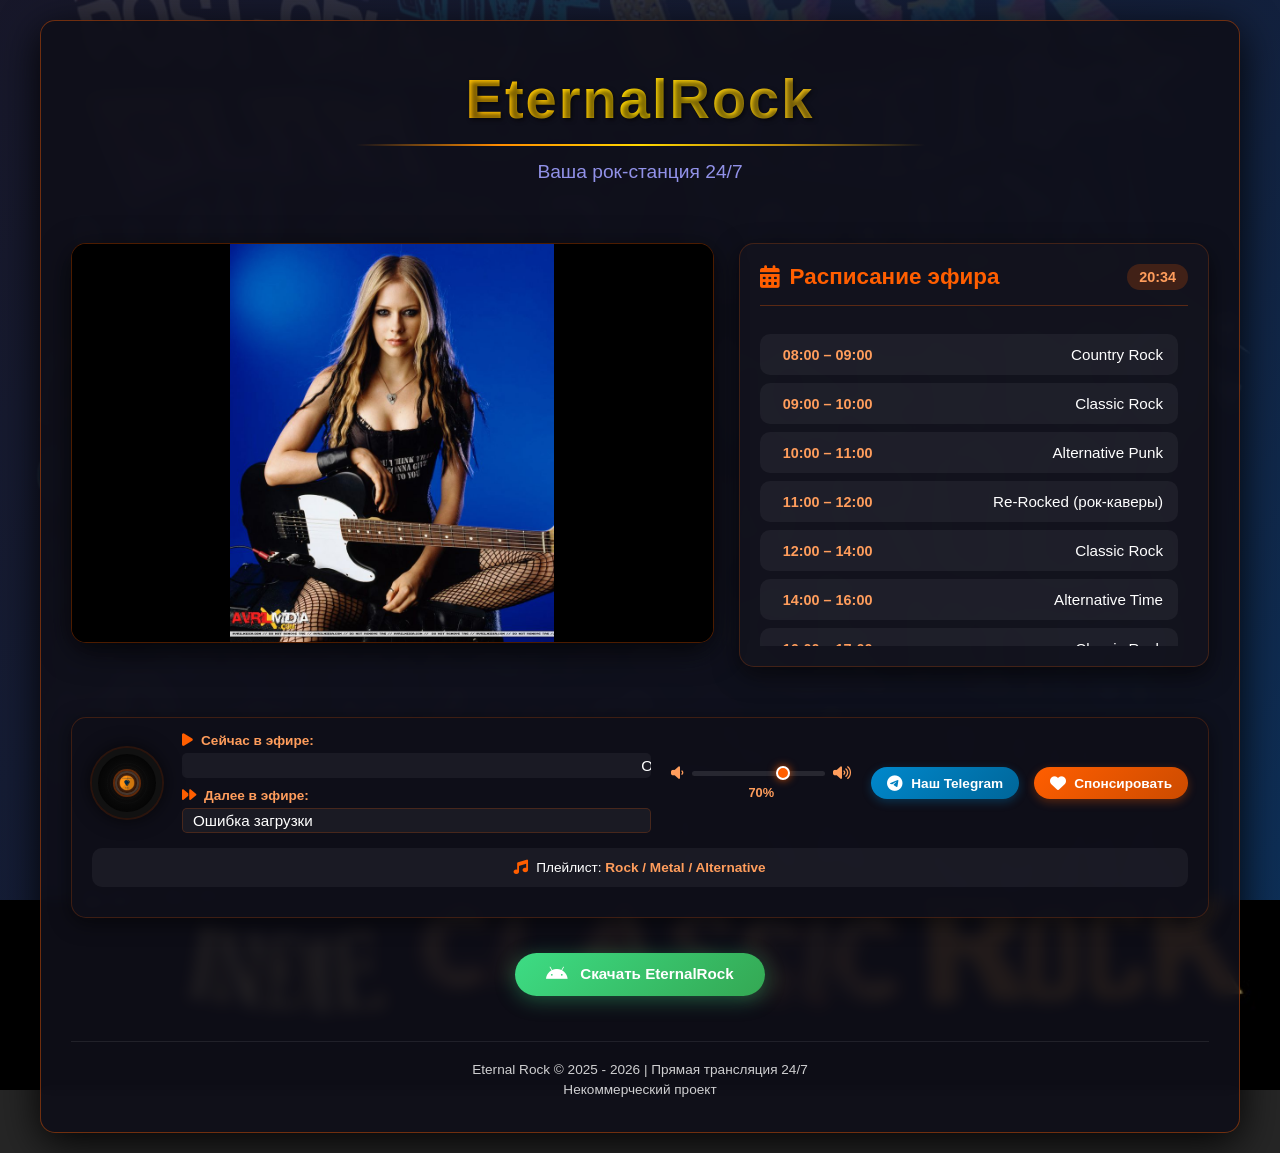
<file: Web/old-relises/eternalrock-main-stable/index.html>
<!DOCTYPE html>
<html lang="ru">

<head>
    <meta charset="UTF-8">
    <meta name="viewport" content="width=device-width, initial-scale=1.0">
    <title>EternalRock</title>
    <link rel="stylesheet" href="css/styles.css">
    <link rel="stylesheet" href="https://cdnjs.cloudflare.com/ajax/libs/font-awesome/6.4.0/css/all.min.css">
</head>

<body>

    <div class="fullscreen-overlay" id="fullscreenOverlay"></div>

    <div class="container">
        <div class="header">
            <h1>EternalRock</h1>
            <p>Ваша рок-станция 24/7</p>
        </div>

        <!-- Блок 1: Главный контент - слайдер и расписание -->
        <div class="main-content">
            <!-- Слайдер -->
            <div class="slide-show-container">
                <div class="slide-show" id="slideShow">
                    <!-- Слайды -->
                    <div class="slide active">
                        <img src="img/slides/slide1.jpg" alt="Rock Concert">
                    </div>
                    <div class="slide">
                        <img src="img/slides/slide2.jpg" alt="Guitar Player">
                    </div>
                    <div class="slide">
                        <img src="img/slides/slide3.jpg" alt="Band Performance">
                    </div>
                    <div class="slide">
                        <img src="img/slides/slide4.jpg" alt="Stage Show">
                    </div>
                    <div class="slide">
                        <img src="img/slides/slide5.jpg" alt="Audience">
                    </div>
                    
                    <!-- Кнопка полноэкранного режима -->
                    <button class="fullscreen-toggle" id="fullscreenToggle" aria-label="Полноэкранный режим">
                        <i class="fas fa-expand"></i>
                    </button>
                    
                    <!-- Кнопка выхода из полноэкранного режима -->
                    <button class="fullscreen-exit" id="fullscreenExit" aria-label="Выйти из полноэкранного режима">
                        <i class="fas fa-compress"></i>
                    </button>
                    
                    <!-- Навигационные кнопки -->
                    <button class="slide-nav prev">
                        <i class="fas fa-chevron-left"></i>
                    </button>
                    <button class="slide-nav next">
                        <i class="fas fa-chevron-right"></i>
                    </button>
                    
                    <!-- Индикаторы слайдов -->
                    <div class="slide-indicators">
                        <span class="indicator active"></span>
                        <span class="indicator"></span>
                        <span class="indicator"></span>
                        <span class="indicator"></span>
                        <span class="indicator"></span>
                    </div>
                </div>
            </div>

            <!-- Расписание -->
            <div class="schedule-sidebar">
                <div class="schedule-header">
                    <h2><i class="fas fa-calendar-alt"></i> Расписание эфира</h2>
                    <div class="current-time" id="currentTime"></div>
                </div>
                <div class="schedule-list-container">
                    <ul class="schedule-list">
                        <li class="schedule-item">
                            <span class="time">08:00 – 09:00</span>
                            <span class="program">Country Rock</span>
                        </li>
                        <li class="schedule-item">
                            <span class="time">09:00 – 10:00</span>
                            <span class="program">Classic Rock</span>
                        </li>
                        <li class="schedule-item">
                            <span class="time">10:00 – 11:00</span>
                            <span class="program">Alternative Punk</span>
                        </li>
                        <li class="schedule-item">
                            <span class="time">11:00 – 12:00</span>
                            <span class="program">Re-Rocked (рок-каверы)</span>
                        </li>
                        <li class="schedule-item">
                            <span class="time">12:00 – 14:00</span>
                            <span class="program">Classic Rock</span>
                        </li>
                        <li class="schedule-item">
                            <span class="time">14:00 – 16:00</span>
                            <span class="program">Alternative Time</span>
                        </li>
                        <li class="schedule-item">
                            <span class="time">16:00 – 17:00</span>
                            <span class="program">Classic Rock</span>
                        </li>
                        <li class="schedule-item">
                            <span class="time">17:00 – 18:00</span>
                            <span class="program">Re-Rocked (рок-каверы)</span>
                        </li>
                        <li class="schedule-item">
                            <span class="time">18:00 – 19:00</span>
                            <span class="program">Legends of Rock'n'Roll</span>
                        </li>
                        <li class="schedule-item">
                            <span class="time">19:00 – 20:00</span>
                            <span class="program">Country Rock</span>
                        </li>
                        <li class="schedule-item">
                            <span class="time">20:00 – 22:00</span>
                            <span class="program">Classic Rock</span>
                        </li>
                        <li class="schedule-item">
                            <span class="time">22:00 – 23:00</span>
                            <span class="program">Rap-Metal - Alex Vetroff</span>
                        </li>
                        <li class="schedule-item">
                            <span class="time">23:00 – 00:00</span>
                            <span class="program">Pop-Rock</span>
                        </li>
                        <li class="schedule-item">
                            <span class="time">00:00 – 08:00</span>
                            <span class="program">Rock Ballads</span>
                        </li>
                    </ul>
                </div>
            </div>
        </div>

        <!-- Скрытый плеер -->
        <div id="my_player" class="my_player" data-player="energy" data-skin="blue" data-width=200 data-autoplay=0
            data-volume=70 data-streamurl="https://myradio24.org/25968" 
            style="position: fixed !important; top: -100px !important; left: -100px !important; width: 1px !important; height: 1px !important; overflow: hidden !important; opacity: 0.01 !important; pointer-events: none !important; z-index: -9999 !important;">
        </div>

        <!-- Блок 2: Нижний блок плеера -->
        <div class="player-bottom-panel">
            <div class="player-controls-wrapper">
                <!-- Кнопка пластинки -->
                <div class="record-container-small">
                    <div class="record-small" id="recordButton">
                        <div class="record-center-small">
                            <img src="img/skull-icon.png" alt="Skull Icon" class="skull-icon-small" id="skullIcon">
                        </div>
                        <div class="record-grooves-small">
                            <div class="groove-small-1"></div>
                            <div class="groove-small-2"></div>
                            <div class="groove-small-3"></div>
                        </div>
                    </div>
                </div>

                <!-- Статусы плеера -->
                <div class="player-status">
                    <div class="status-item now-playing">
                        <div class="status-header">
                            <i class="fas fa-play"></i>
                            <span class="status-label">Сейчас в эфире:</span>
                        </div>
                        <div class="marquee-container" id="marqueeContainer">
                            <div class="marquee-track" id="marqueeTrack">
                                <span id="currentTrackText">Black Sabbath - Iron Man</span>
                            </div>
                        </div>
                    </div>
                    
                    <div class="status-item next-playing">
                        <div class="status-header">
                            <i class="fas fa-forward"></i>
                            <span class="status-label">Далее в эфире:</span>
                        </div>
                        <div class="next-track-static" id="nextTrackText">
                            Led Zeppelin - Stairway to Heaven
                        </div>
                    </div>
                </div>

                <!-- Контроль громкости -->
                <div class="volume-control-panel">
                    <div class="volume-control-wrapper">
                        <i class="fas fa-volume-down"></i>
                        <input type="range" min="0" max="100" value="70" class="volume-slider" id="volumeSlider">
                        <i class="fas fa-volume-up"></i>
                    </div>
                    <div class="volume-percent" id="volumePercent">70%</div>
                </div>

                <!-- Социальные кнопки справа -->
                <div class="social-buttons-right">
                    <a href="https://t.me/+IKyfzhp_0MQ3NjAy" target="_blank" class="telegram-btn">
                        <i class="fab fa-telegram"></i> Наш Telegram
                    </a>
                    <a href="https://t.me/+IKyfzhp_0MQ3NjAy" target="_blank" class="sponsor-btn">
                        <i class="fas fa-heart"></i> Спонсировать
                    </a>
                </div>
            </div>

                    <!-- Информация о плеэйлисте -->
        <div class="station-info-compact">
            <div class="station-item">
                <i class="fas fa-music"></i>
                <span>Плейлист: <strong id="playlist-name">Classic Rock</strong></span>
            </div>
        </div>

        </div>

        <!-- Кнопка скачивания Android приложения -->
        <div class="android-download-container">
            <a href="apk/EternalRock.apk" download="EternalRock.apk" class="android-download-btn">
                <i class="fab fa-android"></i> Скачать EternalRock
            </a>
        </div>
        <div class="footer">
            <p>Eternal Rock &copy; 2025 - 2026 | Прямая трансляция 24/7</p>
            <p>Некоммерческий проект</p>
        </div>
    </div>

    <!-- Подключаем скрипт плеера -->
    <script src="https://myradio24.com/player/player.js?v3.31" data-radio="25968" data-interval=15 data-vmid=25968
        data-lang="ru"></script>

    <script src="js/slider.js"></script>
    <script src="js/player.js"></script>
</body>

</html>
</file>
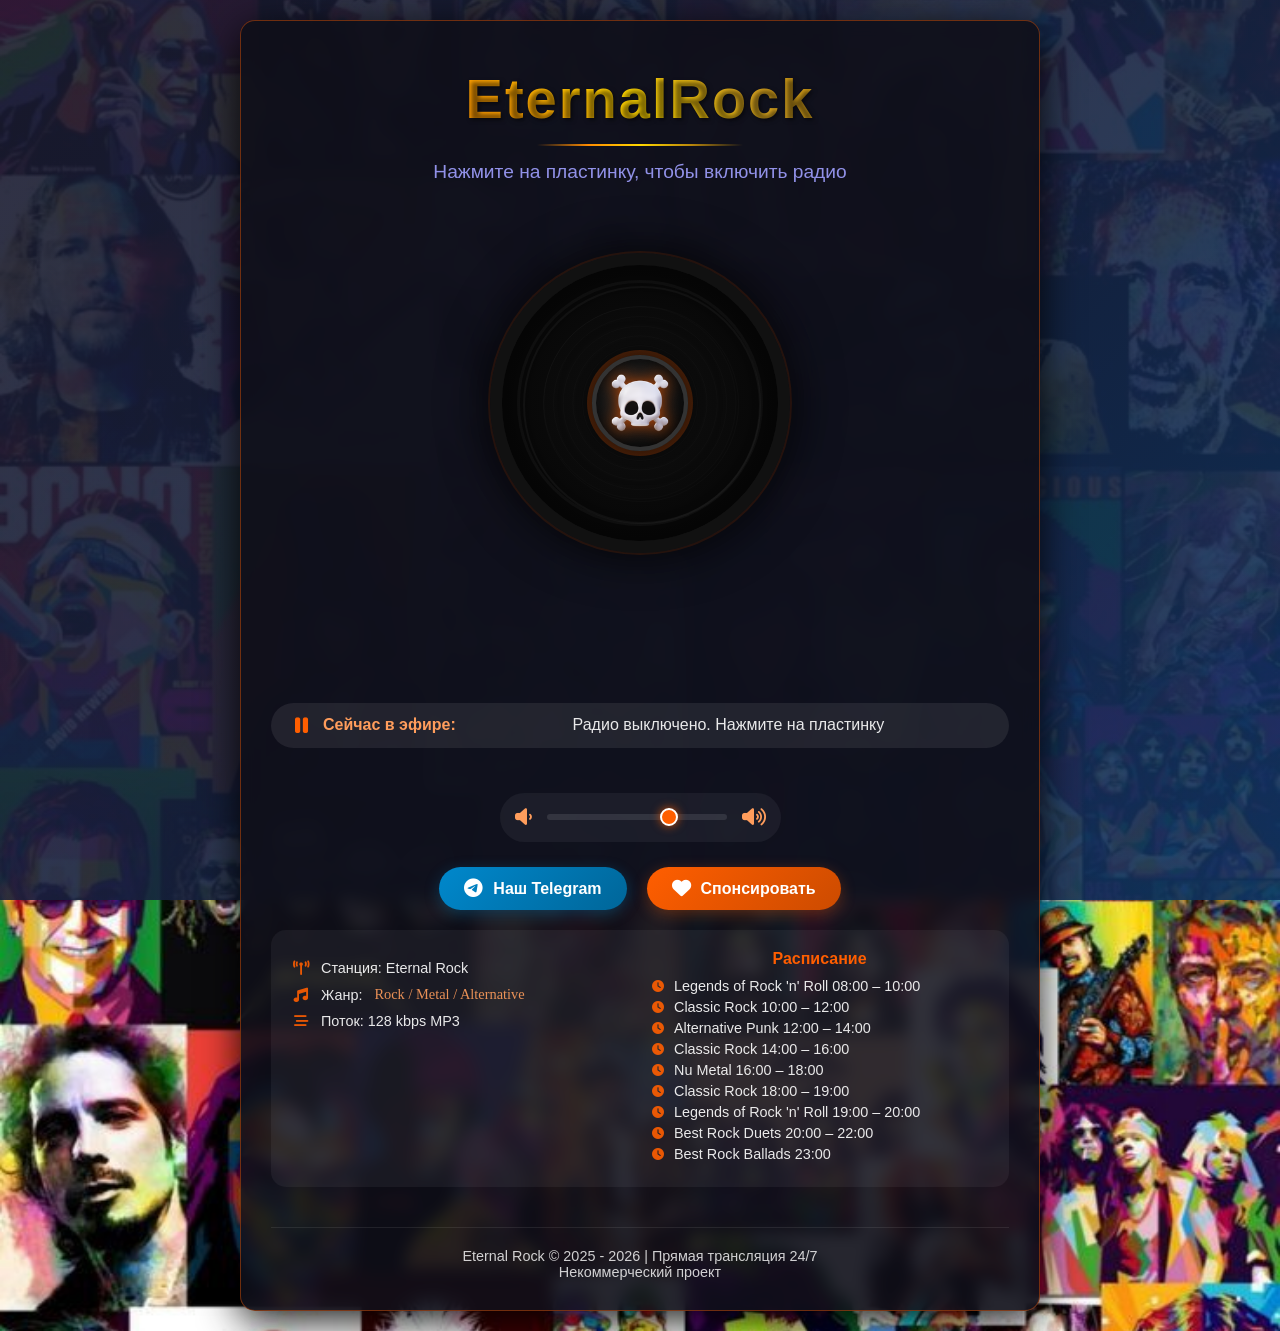
<file: Web/old-relises/eternalrock-main_v4.0/index.html>
<!DOCTYPE html>
<html lang="ru">

<head>
    <meta charset="UTF-8">
    <meta name="viewport" content="width=device-width, initial-scale=1.0">
    <title>EternalRock</title>
    <link rel="stylesheet" href="css/styles.css">
    <link rel="stylesheet" href="https://cdnjs.cloudflare.com/ajax/libs/font-awesome/6.4.0/css/all.min.css">
</head>

<body>
    <div class="container">
        <div class="header">
            <h1>EternalRock</h1>
            <p>Нажмите на пластинку, чтобы включить радио</p>
        </div>

        <!-- Скрытый плеер для получения данных о треках -->
        <div id="my_player" class="my_player" data-player="energy" data-skin="blue" data-width=200 data-autoplay=0
            data-volume=70 data-streamurl="https://myradio24.org/25968"></div>

        <div class="record-container">
            <div class="record" id="recordButton">
                <div class="record-outer-ring"></div>

                <div class="record-center">
                    <img src="img/skull-icon.png" alt="Skull Icon" class="skull-icon" id="skullIcon">
                    <div class="skull-glow" id="skullGlow"></div>
                </div>

                <div class="record-grooves">
                    <div class="groove-1"></div>
                    <div class="groove-2"></div>
                    <div class="groove-3"></div>
                    <div class="groove-4"></div>
                    <div class="groove-5"></div>
                    <div class="groove-6"></div>
                    <div class="groove-7"></div>
                </div>
            </div>
        </div>

        <!-- VISUALIZER -->
        <canvas class="my_visualizer" width="320" height="128" data-size="64" data-revert="0" data-color="rgb">
        </canvas>
        <!-- END VISUALIZER -->

        <div class="status" id="status">
            <i class="fas fa-play" id="statusIcon"></i>
            <span class="status-label">Сейчас в эфире:</span>
            <div class="marquee-container" id="marqueeContainer" style="display: block;">
                <div class="marquee-track" id="marqueeTrack">
                    <span id="currentTrackText">Black Sabbath - Iron Man</span>
                </div>
            </div>
            <span id="statusText" style="display: none;">Радио выключено. Нажмите на пластинку</span>
        </div>

        <!-- После блока status добавьте новый блок -->
        <div class="next-track-container" id="nextTrackContainer" style="display: none;">
          <span class="next-track-label">Следующий:</span>
        <div class="next-track-text" id="nextTrackText">Загрузка...</div>
        </div>

        <div class="volume-control">
            <i class="fas fa-volume-down"></i>
            <input type="range" min="0" max="100" value="70" class="volume-slider" id="volumeSlider">
            <i class="fas fa-volume-up"></i>
        </div>

        <div class="footer-buttons">
            <a href="https://t.me/+IKyfzhp_0MQ3NjAy" target="_blank" class="telegram-btn">
                <i class="fab fa-telegram"></i> Наш Telegram
            </a>
            <a href="https://t.me/+IKyfzhp_0MQ3NjAy" target="_blank" class="sponsor-btn">
                <i class="fas fa-heart"></i> Спонсировать
            </a>
        </div>

        <div class="station-info">
            <div class="station-left">
                <p><i class="fas fa-broadcast-tower"></i> Станция: Eternal Rock</p>
                <p><i class="fas fa-music"></i> Жанр:
                    <span id="playlist-name" style="color: rgb(255, 157, 92); font-weight: normal;">Alternative
                        Punk</span>
                </p>
                <p><i class="fas fa-stream"></i> Поток: 128 kbps MP3</p>
            </div>

            <div class="station-right">
                <h4>Расписание</h4>
                <ul class="schedule-list">
                    <li><i class="fas fa-clock"></i> Legends of Rock 'n' Roll 08:00 – 10:00</li>
                    <li><i class="fas fa-clock"></i> Classic Rock 10:00 – 12:00</li>
                    <li><i class="fas fa-clock"></i> Alternative Punk 12:00 – 14:00</li>
                    <li><i class="fas fa-clock"></i> Classic Rock 14:00 – 16:00</li>
                    <li><i class="fas fa-clock"></i> Nu Metal 16:00 – 18:00</li>
                    <li><i class="fas fa-clock"></i> Classic Rock 18:00 – 19:00</li>
                    <li><i class="fas fa-clock"></i> Legends of Rock 'n' Roll 19:00 – 20:00</li>
                    <li><i class="fas fa-clock"></i> Best Rock Duets 20:00 – 22:00</li>
                    <li><i class="fas fa-clock"></i> Best Rock Ballads 23:00</li>
                </ul>
            </div>
        </div>

        <div class="footer">
            <p>Eternal Rock &copy; 2025 - 2026 | Прямая трансляция 24/7</p>
            <p>Некоммерческий проект</p>
        </div>
    </div>

    <!-- Подключаем скрипт плеера в самом конце -->
    <script src="https://myradio24.com/player/player.js?v3.31" data-radio="25968" data-interval=15 data-vmid=25968
        data-lang="ru"></script>

    <script src="js/player.js"></script>
</body>

</html>
</file>
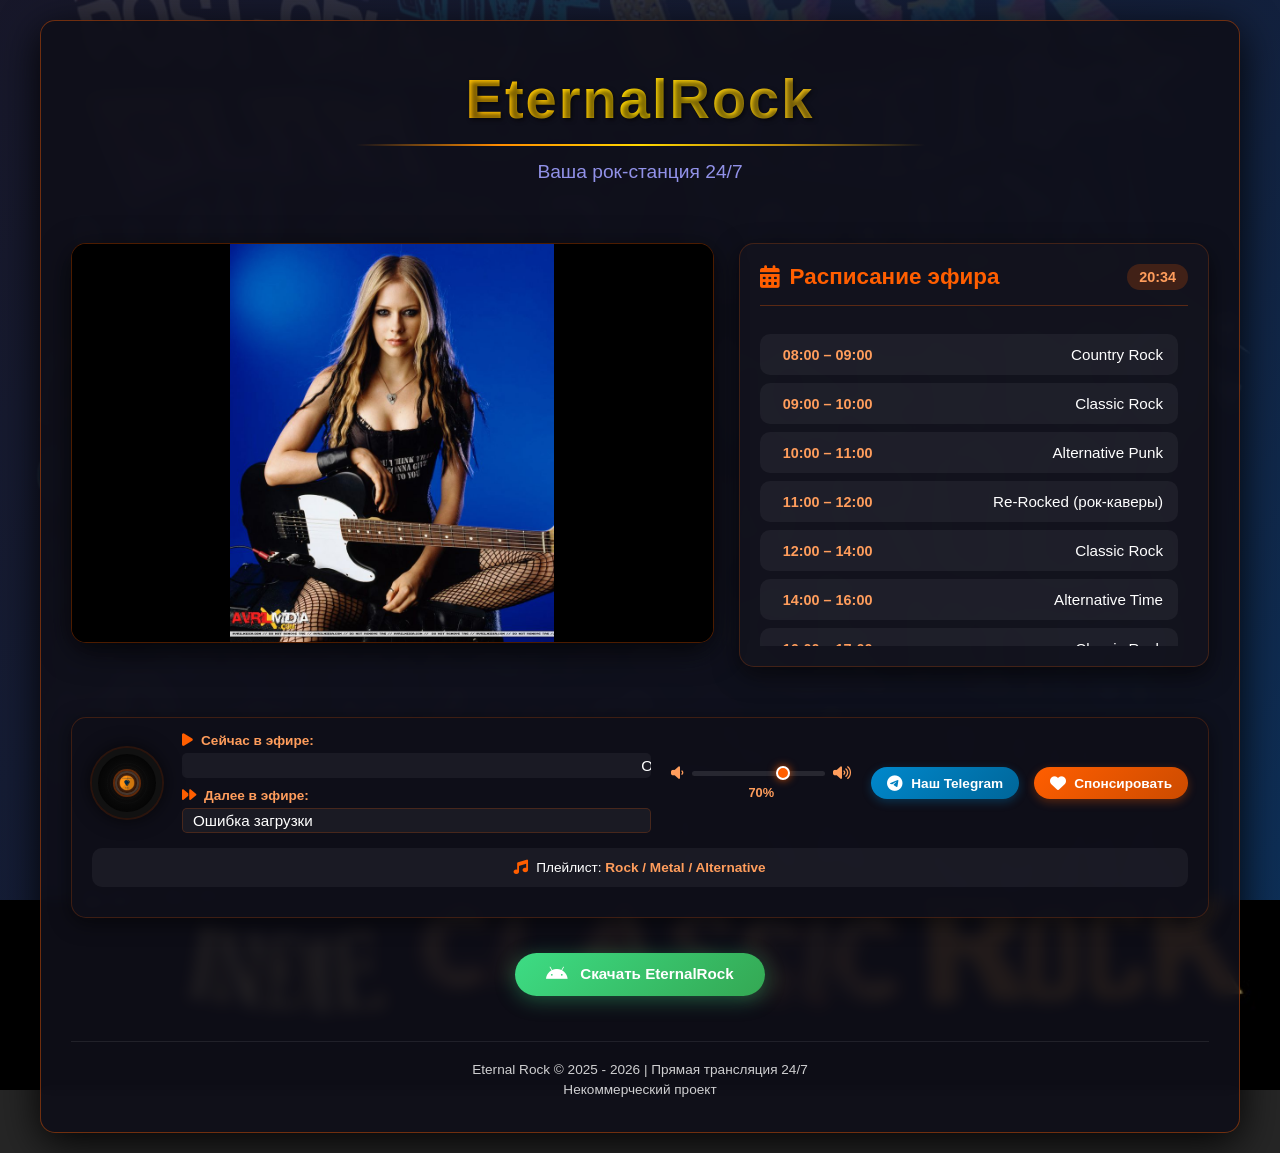
<file: Web/old-relises/eternalrock-release/index.html>
<!DOCTYPE html>
<html lang="ru">

<head>
    <meta charset="UTF-8">
    <meta name="viewport" content="width=device-width, initial-scale=1.0">
    <title>EternalRock</title>
    <link rel="stylesheet" href="css/styles.css">
    <link rel="stylesheet" href="https://cdnjs.cloudflare.com/ajax/libs/font-awesome/6.4.0/css/all.min.css">
</head>

<body>

    <div class="fullscreen-overlay" id="fullscreenOverlay"></div>

    <div class="container">
        <div class="header">
            <h1>EternalRock</h1>
            <p>Ваша рок-станция 24/7</p>
        </div>

        <!-- Блок 1: Главный контент - слайдер и расписание -->
        <div class="main-content">
            <!-- Слайдер -->
            <div class="slide-show-container">
                <div class="slide-show" id="slideShow">
                    <!-- Слайды -->
                    <div class="slide active">
                        <img src="img/slides/slide1.jpg" alt="Rock Concert">
                    </div>
                    <div class="slide">
                        <img src="img/slides/slide2.jpg" alt="Guitar Player">
                    </div>
                    <div class="slide">
                        <img src="img/slides/slide3.jpg" alt="Band Performance">
                    </div>
                    <div class="slide">
                        <img src="img/slides/slide4.jpg" alt="Stage Show">
                    </div>
                    <div class="slide">
                        <img src="img/slides/slide5.jpg" alt="Audience">
                    </div>
                    <div class="slide">
                        <img src="img/slides/slide6.jpg" alt="Audience">
                    </div>
                    <div class="slide">
                        <img src="img/slides/slide7.jpg" alt="Audience">
                    </div>
                    <div class="slide">
                        <img src="img/slides/slide8.jpg" alt="Audience">
                    </div>
                    <div class="slide">
                        <img src="img/slides/slide9.jpg" alt="Audience">
                    </div>
                    <div class="slide">
                        <img src="img/slides/slide10.jpg" alt="Audience">
                    </div>
                    <div class="slide">
                        <img src="img/slides/slide11.jpg" alt="Audience">
                    </div>
                    <div class="slide">
                        <img src="img/slides/slide12.jpg" alt="Audience">
                    </div>
                    <div class="slide">
                        <img src="img/slides/slide13.jpg" alt="Audience">
                    </div>
                    <div class="slide">
                        <img src="img/slides/slide14.jpg" alt="Audience">
                    </div>

                    <!-- Кнопка полноэкранного режима -->
                    <button class="fullscreen-toggle" id="fullscreenToggle" aria-label="Полноэкранный режим">
                        <i class="fas fa-expand"></i>
                    </button>

                    <!-- Кнопка выхода из полноэкранного режима -->
                    <button class="fullscreen-exit" id="fullscreenExit" aria-label="Выйти из полноэкранного режима">
                        <i class="fas fa-compress"></i>
                    </button>

                    <!-- Навигационные кнопки -->
                    <button class="slide-nav prev">
                        <i class="fas fa-chevron-left"></i>
                    </button>
                    <button class="slide-nav next">
                        <i class="fas fa-chevron-right"></i>
                    </button>

                    <!-- Индикаторы слайдов -->
                    <div class="slide-indicators">
                        <span class="indicator active"></span>
                        <span class="indicator"></span>
                        <span class="indicator"></span>
                        <span class="indicator"></span>
                        <span class="indicator"></span>
                    </div>
                </div>
            </div>

            <!-- Расписание -->
            <div class="schedule-sidebar">
                <div class="schedule-header">
                    <h2><i class="fas fa-calendar-alt"></i> Расписание эфира</h2>
                    <div class="current-time" id="currentTime"></div>
                </div>
                <div class="schedule-list-container">
                    <ul class="schedule-list">
                        <li class="schedule-item">
                            <span class="time">08:00 – 09:00</span>
                            <span class="program">Country Rock</span>
                        </li>
                        <li class="schedule-item">
                            <span class="time">09:00 – 10:00</span>
                            <span class="program">Classic Rock</span>
                        </li>
                        <li class="schedule-item">
                            <span class="time">10:00 – 11:00</span>
                            <span class="program">Alternative Punk</span>
                        </li>
                        <li class="schedule-item">
                            <span class="time">11:00 – 12:00</span>
                            <span class="program">Re-Rocked (рок-каверы)</span>
                        </li>
                        <li class="schedule-item">
                            <span class="time">12:00 – 14:00</span>
                            <span class="program">Classic Rock</span>
                        </li>
                        <li class="schedule-item">
                            <span class="time">14:00 – 16:00</span>
                            <span class="program">Alternative Time</span>
                        </li>
                        <li class="schedule-item">
                            <span class="time">16:00 – 17:00</span>
                            <span class="program">Classic Rock</span>
                        </li>
                        <li class="schedule-item">
                            <span class="time">17:00 – 18:00</span>
                            <span class="program">Re-Rocked (рок-каверы)</span>
                        </li>
                        <li class="schedule-item">
                            <span class="time">18:00 – 19:00</span>
                            <span class="program">Legends of Rock'n'Roll</span>
                        </li>
                        <li class="schedule-item">
                            <span class="time">19:00 – 20:00</span>
                            <span class="program">Country Rock</span>
                        </li>
                        <li class="schedule-item">
                            <span class="time">20:00 – 22:00</span>
                            <span class="program">Classic Rock</span>
                        </li>
                        <li class="schedule-item">
                            <span class="time">22:00 – 23:00</span>
                            <span class="program">Rap-Metal - Alex Vetroff</span>
                        </li>
                        <li class="schedule-item">
                            <span class="time">23:00 – 00:00</span>
                            <span class="program">Pop-Rock</span>
                        </li>
                        <li class="schedule-item">
                            <span class="time">00:00 – 08:00</span>
                            <span class="program">Rock Ballads</span>
                        </li>
                    </ul>
                </div>
            </div>
        </div>

        <!-- Скрытый плеер -->
        <div id="my_player" class="my_player" data-player="energy" data-skin="blue" data-width=200 data-autoplay=0
            data-volume=70 data-streamurl="https://myradio24.org/25968"
            style="position: fixed !important; top: -100px !important; left: -100px !important; width: 1px !important; height: 1px !important; overflow: hidden !important; opacity: 0.01 !important; pointer-events: none !important; z-index: -9999 !important;">
        </div>

        <!-- Блок 2: Нижний блок плеера -->
        <div class="player-bottom-panel">
            <div class="player-controls-wrapper">
                <!-- Кнопка пластинки -->
                <div class="record-container-small">
                    <div class="record-small" id="recordButton">
                        <div class="record-center-small">
                            <img src="img/skull-icon.png" alt="Skull Icon" class="skull-icon-small" id="skullIcon">
                        </div>
                        <div class="record-grooves-small">
                            <div class="groove-small-1"></div>
                            <div class="groove-small-2"></div>
                            <div class="groove-small-3"></div>
                        </div>
                    </div>
                </div>

                <!-- Статусы плеера -->
                <div class="player-status">
                    <div class="status-item now-playing">
                        <div class="status-header">
                            <i class="fas fa-play"></i>
                            <span class="status-label">Сейчас в эфире:</span>
                        </div>
                        <div class="marquee-container" id="marqueeContainer">
                            <div class="marquee-track" id="marqueeTrack">
                                <span id="currentTrackText">Black Sabbath - Iron Man</span>
                            </div>
                        </div>
                    </div>

                    <div class="status-item next-playing">
                        <div class="status-header">
                            <i class="fas fa-forward"></i>
                            <span class="status-label">Далее в эфире:</span>
                        </div>
                        <div class="next-track-static" id="nextTrackText">
                            Led Zeppelin - Stairway to Heaven
                        </div>
                    </div>
                </div>

                <!-- Контроль громкости -->
                <div class="volume-control-panel">
                    <div class="volume-control-wrapper">
                        <i class="fas fa-volume-down"></i>
                        <input type="range" min="0" max="100" value="70" class="volume-slider" id="volumeSlider">
                        <i class="fas fa-volume-up"></i>
                    </div>
                    <div class="volume-percent" id="volumePercent">70%</div>
                </div>

                <!-- Социальные кнопки справа -->
                <div class="social-buttons-right">
                    <a href="https://t.me/+IKyfzhp_0MQ3NjAy" target="_blank" class="telegram-btn">
                        <i class="fab fa-telegram"></i> Наш Telegram
                    </a>
                    <a href="https://t.me/+IKyfzhp_0MQ3NjAy" target="_blank" class="sponsor-btn">
                        <i class="fas fa-heart"></i> Спонсировать
                    </a>
                </div>
            </div>

            <!-- Информация о плеэйлисте -->
            <div class="station-info-compact">
                <div class="station-item">
                    <i class="fas fa-music"></i>
                    <span>Плейлист: <strong id="playlist-name">Classic Rock</strong></span>
                </div>
            </div>

        </div>

        <!-- Кнопка скачивания Android приложения -->
        <div class="android-download-container">
            <a href="apk/EternalRock.apk" download="EternalRock.apk" class="android-download-btn">
                <i class="fab fa-android"></i> Скачать EternalRock
            </a>
        </div>
        <div class="footer">
            <p>Eternal Rock &copy; 2025 - 2026 | Прямая трансляция 24/7</p>
            <p>Некоммерческий проект</p>
        </div>
    </div>

    <!-- Подключаем скрипт плеера -->
    <script src="https://myradio24.com/player/player.js?v3.31" data-radio="25968" data-interval=15 data-vmid=25968
        data-lang="ru"></script>

    <script src="js/slider.js"></script>
    <script src="js/player.js"></script>
</body>

</html>
</file>
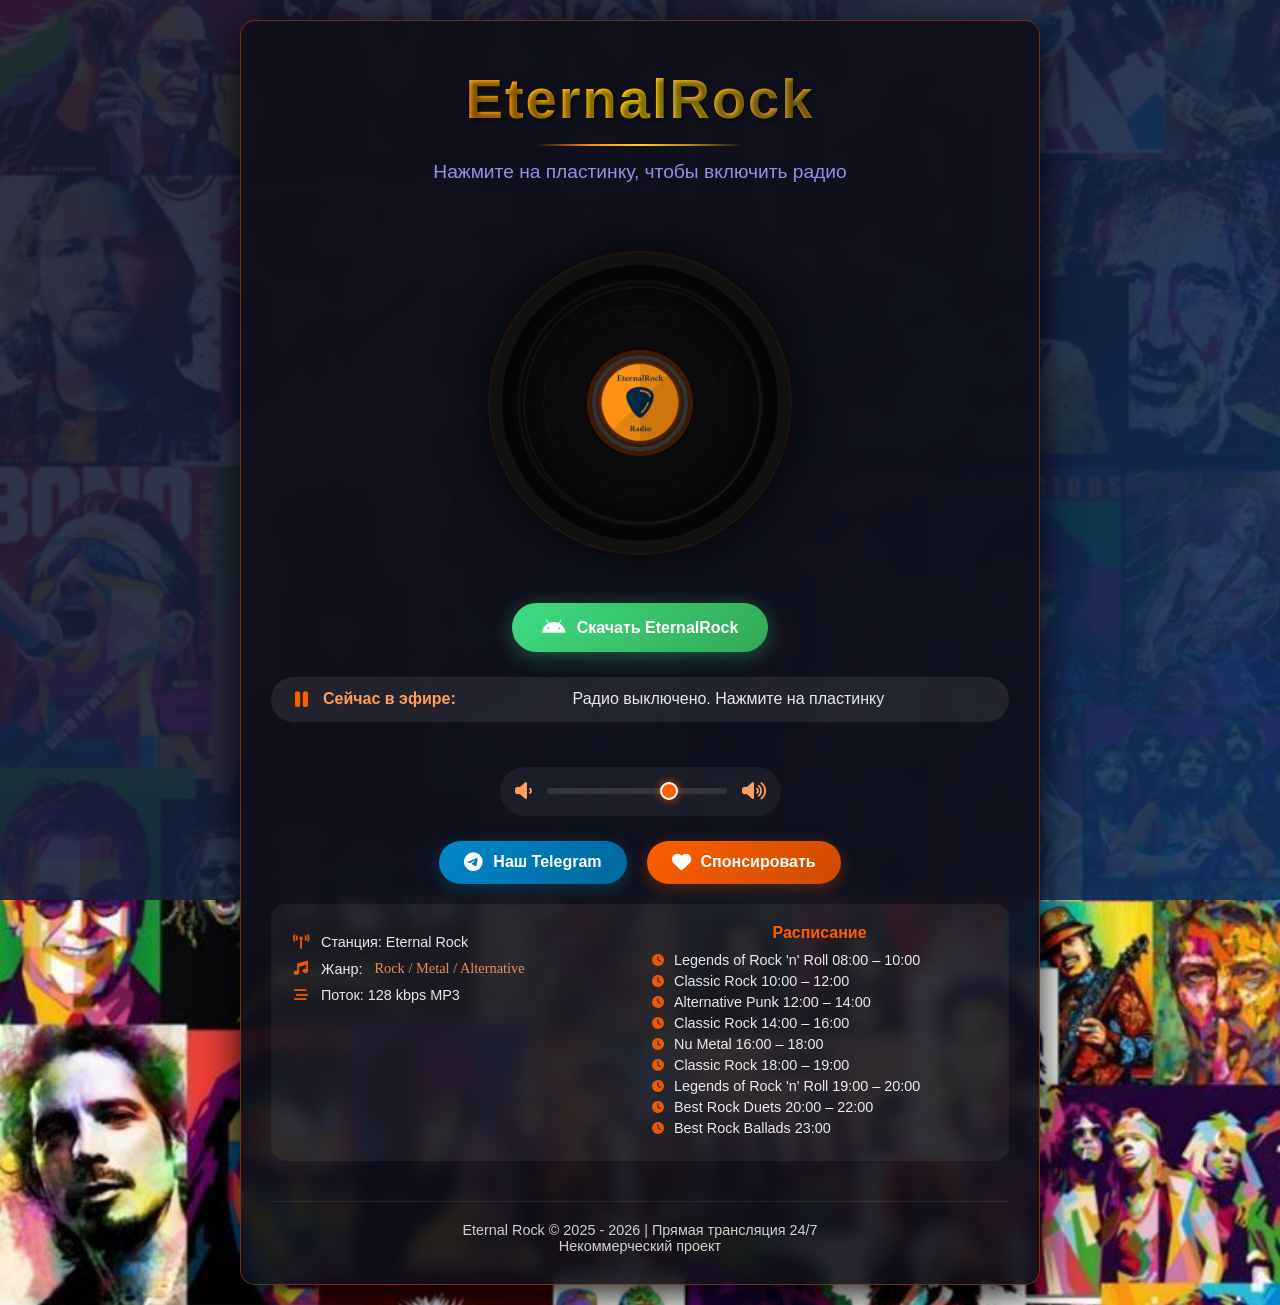
<file: Web/old-relises/radio-player-prod/index.html>
<!DOCTYPE html>
<html lang="ru">

<head>
    <meta charset="UTF-8">
    <meta name="viewport" content="width=device-width, initial-scale=1.0">
    <title>EternalRock</title>
    <link rel="stylesheet" href="css/styles.css">
    <link rel="stylesheet" href="https://cdnjs.cloudflare.com/ajax/libs/font-awesome/6.4.0/css/all.min.css">
</head>

<body>
    <div class="container">
        <div class="header">
            <h1>EternalRock</h1>
            <p>Нажмите на пластинку, чтобы включить радио</p>
        </div>

        <!-- Скрытый плеер для получения данных о треках -->
        <div id="my_player" class="my_player" data-player="energy" data-skin="blue" data-width=200 data-autoplay=0
            data-volume=70 data-streamurl="https://myradio24.org/25968" style="display: none;"></div>

        <div class="record-container">
            <div class="record" id="recordButton">
                <div class="record-outer-ring"></div>

                <div class="record-center">
                    <img src="img/skull-icon.png" alt="Skull Icon" class="skull-icon" id="skullIcon">
                    <div class="skull-glow" id="skullGlow"></div>
                </div>

                <div class="record-grooves">
                    <div class="groove-1"></div>
                    <div class="groove-2"></div>
                    <div class="groove-3"></div>
                    <div class="groove-4"></div>
                    <div class="groove-5"></div>
                    <div class="groove-6"></div>
                    <div class="groove-7"></div>
                </div>
            </div>
        </div>

        <!-- VISUALIZER -->
        <!-- <canvas class="my_visualizer" width="320" height="128" data-size="64" data-revert="0" data-color="rgb"> -->
        <!-- </canvas> -->
        <!-- END VISUALIZER -->

        <!-- Кнопка скачивания Android приложения -->
        <div class="android-download-container">
            <a href="apk/EternalRock.apk" download="EternalRock.apk" class="android-download-btn">
                <i class="fab fa-android"></i> Скачать EternalRock
            </a>
        </div>

        <div class="status" id="status">
            <i class="fas fa-play" id="statusIcon"></i>
            <span class="status-label">Сейчас в эфире:</span>
            <div class="marquee-container" id="marqueeContainer" style="display: block;">
                <div class="marquee-track" id="marqueeTrack">
                    <span id="currentTrackText">Black Sabbath - Iron Man</span>
                </div>
            </div>
            <span id="statusText" style="display: none;">Радио выключено. Нажмите на пластинку</span>
        </div>

        <div class="next-track-container" id="nextTrackContainer" style="display: none;">
            <span class="next-track-label">Далее в эфире:</span>&nbsp;
            <div class="next-track-text" id="nextTrackText">Загрузка...</div>
            <button class="next-track-toggle" id="nextTrackToggle" aria-label="Показать очередь">
                <i class="fas fa-chevron-down"></i>
            </button>
        </div>

        <div class="next-tracks-accordion" id="nextTracksAccordion">
            <ul class="next-tracks-list" id="nextTracksList"></ul>
        </div>

        <div class="volume-control">
            <i class="fas fa-volume-down"></i>
            <input type="range" min="0" max="100" value="70" class="volume-slider" id="volumeSlider">
            <i class="fas fa-volume-up"></i>
        </div>

        <div class="footer-buttons">
            <a href="https://t.me/+IKyfzhp_0MQ3NjAy" target="_blank" class="telegram-btn">
                <i class="fab fa-telegram"></i> Наш Telegram
            </a>
            <a href="https://t.me/+IKyfzhp_0MQ3NjAy" target="_blank" class="sponsor-btn">
                <i class="fas fa-heart"></i> Спонсировать
            </a>
        </div>

        <div class="station-info">
            <div class="station-left">
                <p><i class="fas fa-broadcast-tower"></i> Станция: Eternal Rock</p>
                <p><i class="fas fa-music"></i> Жанр:
                    <span id="playlist-name" style="color: rgb(255, 157, 92); font-weight: normal;">Alternative
                        Punk</span>
                </p>
                <p><i class="fas fa-stream"></i> Поток: 128 kbps MP3</p>
            </div>

            <div class="station-right">
                <h4>Расписание</h4>
                <ul class="schedule-list">
                    <li><i class="fas fa-clock"></i> Legends of Rock 'n' Roll 08:00 – 10:00</li>
                    <li><i class="fas fa-clock"></i> Classic Rock 10:00 – 12:00</li>
                    <li><i class="fas fa-clock"></i> Alternative Punk 12:00 – 14:00</li>
                    <li><i class="fas fa-clock"></i> Classic Rock 14:00 – 16:00</li>
                    <li><i class="fas fa-clock"></i> Nu Metal 16:00 – 18:00</li>
                    <li><i class="fas fa-clock"></i> Classic Rock 18:00 – 19:00</li>
                    <li><i class="fas fa-clock"></i> Legends of Rock 'n' Roll 19:00 – 20:00</li>
                    <li><i class="fas fa-clock"></i> Best Rock Duets 20:00 – 22:00</li>
                    <li><i class="fas fa-clock"></i> Best Rock Ballads 23:00</li>
                </ul>
            </div>
        </div>

        <div class="footer">
            <p>Eternal Rock &copy; 2025 - 2026 | Прямая трансляция 24/7</p>
            <p>Некоммерческий проект</p>
        </div>
    </div>

    <!-- Подключаем скрипт плеера в самом конце -->
    <script src="https://myradio24.com/player/player.js?v3.31" data-radio="25968" data-interval=15 data-vmid=25968
        data-lang="ru"></script>

    <script src="js/player.js"></script>
</body>

</html>
</file>
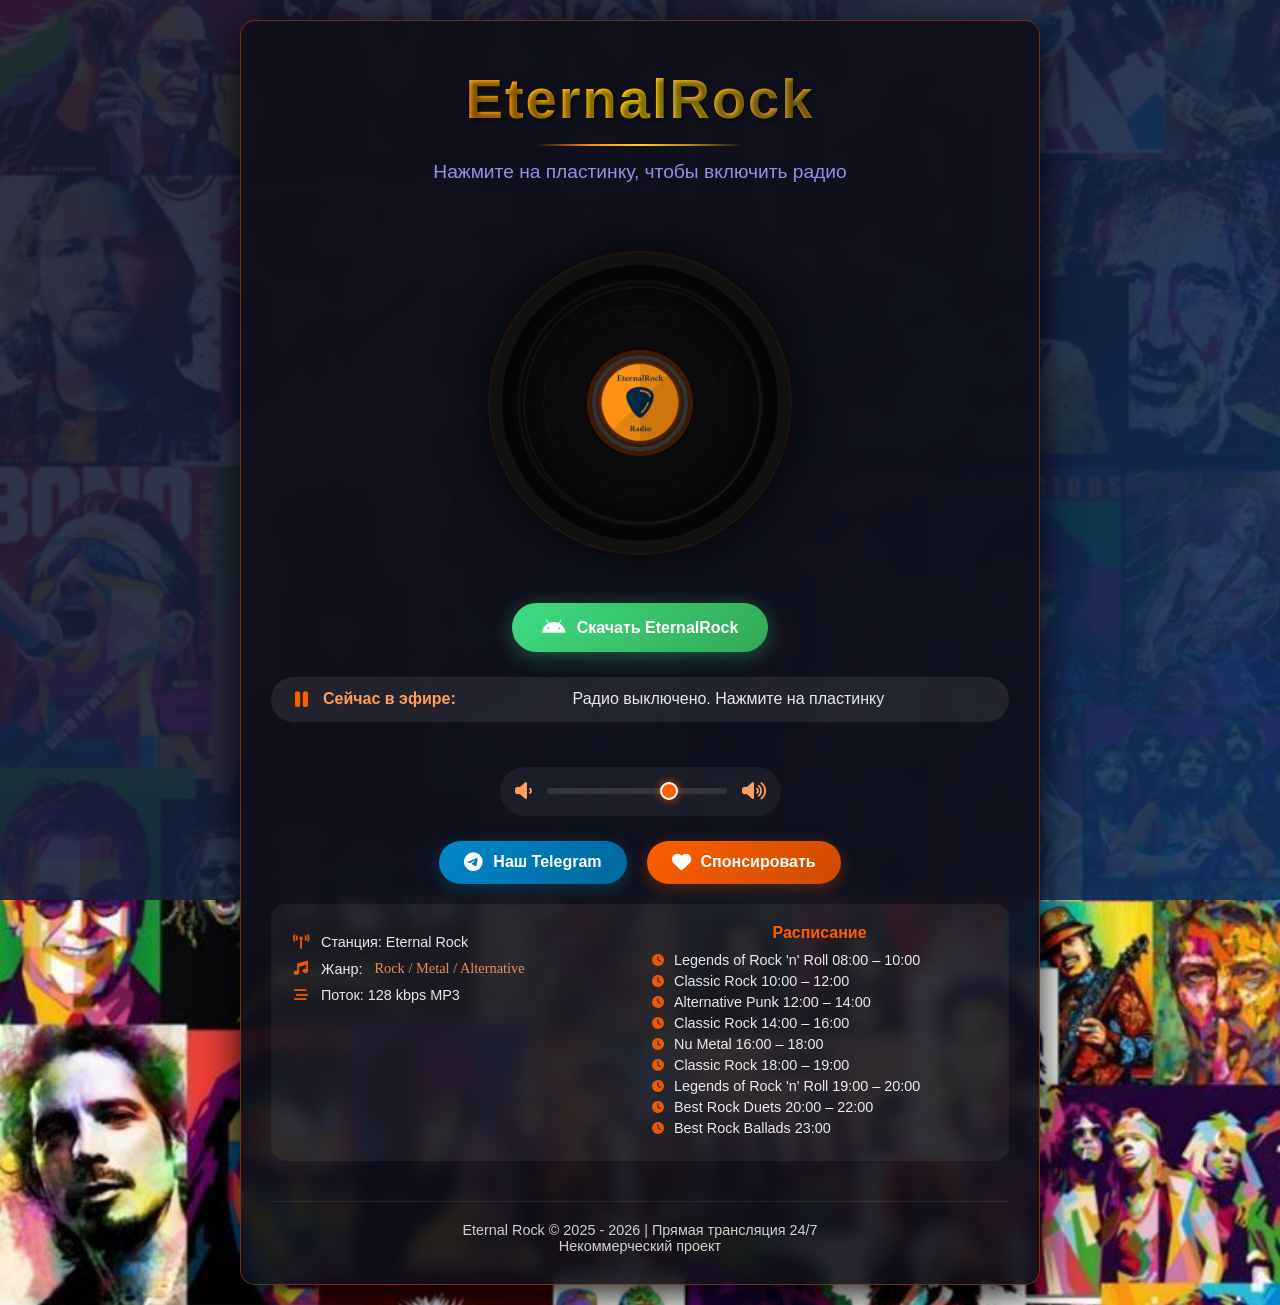
<file: Web/old-relises/radio-player-release/index.html>
<!DOCTYPE html>
<html lang="ru">

<head>
    <meta charset="UTF-8">
    <meta name="viewport" content="width=device-width, initial-scale=1.0">
    <title>EternalRock</title>
    <link rel="stylesheet" href="css/styles.css">
    <link rel="stylesheet" href="https://cdnjs.cloudflare.com/ajax/libs/font-awesome/6.4.0/css/all.min.css">
</head>

<body>
    <div class="container">
        <div class="header">
            <h1>EternalRock</h1>
            <p>Нажмите на пластинку, чтобы включить радио</p>
        </div>

        <!-- Скрытый плеер для получения данных о треках -->
        <div id="my_player" class="my_player" data-player="energy" data-skin="blue" data-width=200 data-autoplay=0
            data-volume=70 data-streamurl="https://myradio24.org/25968"></div>

        <div class="record-container">
            <div class="record" id="recordButton">
                <div class="record-outer-ring"></div>

                <div class="record-center">
                    <img src="img/skull-icon.png" alt="Skull Icon" class="skull-icon" id="skullIcon">
                    <div class="skull-glow" id="skullGlow"></div>
                </div>

                <div class="record-grooves">
                    <div class="groove-1"></div>
                    <div class="groove-2"></div>
                    <div class="groove-3"></div>
                    <div class="groove-4"></div>
                    <div class="groove-5"></div>
                    <div class="groove-6"></div>
                    <div class="groove-7"></div>
                </div>
            </div>
        </div>

        <!-- VISUALIZER -->
        <!-- <canvas class="my_visualizer" width="320" height="128" data-size="64" data-revert="0" data-color="rgb"> -->
        <!-- </canvas> -->
        <!-- END VISUALIZER -->

        <!-- Кнопка скачивания Android приложения -->
        <div class="android-download-container">
            <a href="apk/EternalRock.apk" download="EternalRock.apk" class="android-download-btn">
                <i class="fab fa-android"></i> Скачать EternalRock
            </a>
        </div>

        <div class="status" id="status">
            <i class="fas fa-play" id="statusIcon"></i>
            <span class="status-label">Сейчас в эфире:</span>
            <div class="marquee-container" id="marqueeContainer" style="display: block;">
                <div class="marquee-track" id="marqueeTrack">
                    <span id="currentTrackText">Black Sabbath - Iron Man</span>
                </div>
            </div>
            <span id="statusText" style="display: none;">Радио выключено. Нажмите на пластинку</span>
        </div>

        <div class="next-track-container" id="nextTrackContainer" style="display: none;">
            <span class="next-track-label">Далее в эфире:</span>&nbsp;
            <div class="next-track-text" id="nextTrackText">Загрузка...</div>
            <button class="next-track-toggle" id="nextTrackToggle" aria-label="Показать очередь">
                <i class="fas fa-chevron-down"></i>
            </button>
        </div>

        <div class="next-tracks-accordion" id="nextTracksAccordion">
            <ul class="next-tracks-list" id="nextTracksList"></ul>
        </div>

        <div class="volume-control">
            <i class="fas fa-volume-down"></i>
            <input type="range" min="0" max="100" value="70" class="volume-slider" id="volumeSlider">
            <i class="fas fa-volume-up"></i>
        </div>

        <div class="footer-buttons">
            <a href="https://t.me/+IKyfzhp_0MQ3NjAy" target="_blank" class="telegram-btn">
                <i class="fab fa-telegram"></i> Наш Telegram
            </a>
            <a href="https://t.me/+IKyfzhp_0MQ3NjAy" target="_blank" class="sponsor-btn">
                <i class="fas fa-heart"></i> Спонсировать
            </a>
        </div>

        <div class="station-info">
            <div class="station-left">
                <p><i class="fas fa-broadcast-tower"></i> Станция: Eternal Rock</p>
                <p><i class="fas fa-music"></i> Жанр:
                    <span id="playlist-name" style="color: rgb(255, 157, 92); font-weight: normal;">Alternative
                        Punk</span>
                </p>
                <p><i class="fas fa-stream"></i> Поток: 128 kbps MP3</p>
            </div>

            <div class="station-right">
                <h4>Расписание</h4>
                <ul class="schedule-list">
                    <li><i class="fas fa-clock"></i> Legends of Rock 'n' Roll 08:00 – 10:00</li>
                    <li><i class="fas fa-clock"></i> Classic Rock 10:00 – 12:00</li>
                    <li><i class="fas fa-clock"></i> Alternative Punk 12:00 – 14:00</li>
                    <li><i class="fas fa-clock"></i> Classic Rock 14:00 – 16:00</li>
                    <li><i class="fas fa-clock"></i> Nu Metal 16:00 – 18:00</li>
                    <li><i class="fas fa-clock"></i> Classic Rock 18:00 – 19:00</li>
                    <li><i class="fas fa-clock"></i> Legends of Rock 'n' Roll 19:00 – 20:00</li>
                    <li><i class="fas fa-clock"></i> Best Rock Duets 20:00 – 22:00</li>
                    <li><i class="fas fa-clock"></i> Best Rock Ballads 23:00</li>
                </ul>
            </div>
        </div>

        <div class="footer">
            <p>Eternal Rock &copy; 2025 - 2026 | Прямая трансляция 24/7</p>
            <p>Некоммерческий проект</p>
        </div>
    </div>

    <!-- Подключаем скрипт плеера в самом конце -->
    <script src="https://myradio24.com/player/player.js?v3.31" data-radio="25968" data-interval=15 data-vmid=25968
        data-lang="ru"></script>

    <script src="js/player.js"></script>
</body>

</html>
</file>
<file: Web/old-relises/eternalrock-main-stable/css/styles.css>
/* Основные стили */
* {
  margin: 0;
  padding: 0;
  box-sizing: border-box;
}

body {
  font-family: "Segoe UI", Tahoma, Geneva, Verdana, sans-serif;
  background-image: url("../img/rockcollage.png");
  background-repeat: no-repeat;
  background-position: center center;
  background-size: cover;
  background-attachment: fixed;
  background-color: rgba(0, 0, 0, 0.85);
  color: #fff;
  min-height: 100vh;
  display: flex;
  flex-direction: column;
  align-items: center;
  justify-content: center;
  overflow-x: hidden;
  padding: 20px;
  transition: opacity 0.3s ease;
}

body::before {
  content: "";
  position: fixed;
  top: 0;
  left: 0;
  width: 100%;
  height: 100%;
  background: linear-gradient(
    135deg,
    rgba(26, 26, 46, 0.9) 0%,
    rgba(22, 33, 62, 0.9) 50%,
    rgba(15, 52, 96, 0.9) 100%
  );
  z-index: -1;
}

.container {
  display: flex;
  flex-direction: column;
  align-items: center;
  justify-content: center;
  max-width: 1200px;
  width: 100%;
  text-align: center;
  background-color: rgba(15, 15, 25, 0.9);
  border-radius: 15px;
  padding: 30px;
  box-shadow: 0 10px 40px rgba(0, 0, 0, 0.9);
  border: 1px solid rgba(255, 94, 0, 0.4);
  backdrop-filter: blur(8px);
  transition: opacity 0.3s ease;
}

/* Шапка */
.header {
  margin-bottom: 30px;
  width: 100%;
}

.header h1 {
  font-family: "Metal Mania", "Arial Black", "Impact", sans-serif;
  font-size: 3.5rem;
  font-weight: bold;
  margin: 15px 0;
  padding: 0;
  letter-spacing: 2px;
  background: linear-gradient(
    45deg,
    #ff8c00 0%,
    #ffa500 25%,
    #ffd700 50%,
    #daa520 75%,
    #b8860b 100%
  );
  -webkit-background-clip: text;
  background-clip: text;
  color: transparent;
  text-shadow: 2px 2px 4px rgba(0, 0, 0, 0.5);
  position: relative;
  padding-bottom: 15px;
}

.header h1::after {
  content: "";
  position: absolute;
  bottom: 0;
  left: 25%;
  width: 50%;
  height: 2px;
  background: linear-gradient(
    to right,
    transparent,
    #ff8c00,
    #ffd700,
    #b8860b,
    transparent
  );
}

.header p {
  font-size: 1.2rem;
  opacity: 0.9;
  color: #a0a0ff;
  margin-top: 10px;
}

/* Основной контейнер главного контента */
.main-content {
  display: flex;
  gap: 25px;
  margin: 30px 0;
  width: 100%;
  max-width: 1200px;
}

/* Стили для слайдера */
.slide-show-container {
  flex: 1.5;
  min-width: 0;
}

.slide-show {
  position: relative;
  width: 100%;
  height: 400px;
  border-radius: 15px;
  overflow: hidden;
  box-shadow: 0 8px 30px rgba(0, 0, 0, 0.7);
  border: 1px solid rgba(255, 94, 0, 0.3);
  background: #000;
  transition: all 0.3s ease;
}

.slide {
  position: absolute;
  top: 0;
  left: 0;
  width: 100%;
  height: 100%;
  opacity: 0;
  transition: opacity 1s ease-in-out;
  display: flex;
  align-items: center;
  justify-content: center;
}

.slide.active {
  opacity: 1;
}

.slide img {
  width: 100%;
  height: 100%;
  object-fit: contain;
  background: #000; /* Добавляем черный фон */
}

/* Заглушка для слайдов, если изображения отсутствуют */
.slide:not(:first-child) {
  background: linear-gradient(45deg, #222, #333);
  display: flex;
  align-items: center;
  justify-content: center;
  font-size: 1.5rem;
  color: #ff9d5c;
}

/* Кнопки навигации слайдера - СКРЫТЫ ПО УМОЛЧАНИЮ */
.slide-nav {
  position: absolute;
  top: 50%;
  transform: translateY(-50%);
  background: rgba(0, 0, 0, 0.7);
  border: none;
  color: #fff;
  width: 50px;
  height: 50px;
  border-radius: 50%;
  display: flex;
  align-items: center;
  justify-content: center;
  cursor: pointer;
  font-size: 1.2rem;
  transition: all 0.3s ease;
  z-index: 10;
  opacity: 0; /* Скрываем по умолчанию */
  visibility: hidden; /* Скрываем визуально */
}

/* Показываем кнопки при наведении на слайд-шоу */
.slide-show:hover .slide-nav {
  opacity: 1;
  visibility: visible;
}

/* Показываем индикаторы при наведении на слайд-шоу */
.slide-show:hover .slide-indicators {
  opacity: 1;
  visibility: visible;
}

.slide-nav:hover {
  background: rgba(255, 94, 0, 0.8);
  transform: translateY(-50%) scale(1.1);
}

.slide-nav.prev {
  left: 15px;
}

.slide-nav.next {
  right: 15px;
}

/* Индикаторы слайдов - СКРЫТЫ ПО УМОЛЧАНИЮ */
.slide-indicators {
  position: absolute;
  bottom: 20px;
  left: 0;
  right: 0;
  display: flex;
  justify-content: center;
  gap: 10px;
  z-index: 10;
  opacity: 0; /* Скрываем по умолчанию */
  visibility: hidden; /* Скрываем визуально */
  transition: all 0.3s ease;
}

.indicator {
  width: 12px;
  height: 12px;
  border-radius: 50%;
  background: rgba(255, 255, 255, 0.4);
  cursor: pointer;
  transition: all 0.3s ease;
}

.indicator.active {
  background: #ff5e00;
  transform: scale(1.2);
}

.indicator:hover {
  background: rgba(255, 94, 0, 0.8);
}

/* Кнопка полноэкранного режима - СКРЫТА ПО УМОЛЧАНИЮ */
.fullscreen-toggle {
  position: absolute;
  top: 15px;
  right: 15px;
  background: rgba(0, 0, 0, 0.7);
  border: 2px solid rgba(255, 255, 255, 0.5);
  color: white;
  width: 40px;
  height: 40px;
  border-radius: 50%;
  display: flex;
  align-items: center;
  justify-content: center;
  cursor: pointer;
  font-size: 1.2rem;
  transition: all 0.3s ease;
  z-index: 100;
  opacity: 0; /* Скрываем по умолчанию */
  visibility: hidden; /* Скрываем визуально */
}

/* Показываем кнопку при наведении на слайд-шоу */
.slide-show:hover .fullscreen-toggle {
  opacity: 0.8;
  visibility: visible;
}

.fullscreen-toggle:hover {
  background: rgba(255, 94, 0, 0.9);
  border-color: white;
  transform: scale(1.1);
  opacity: 1;
}

/* Кнопка выхода из полноэкранного режима - скрыта по умолчанию */
.fullscreen-exit {
  position: fixed;
  top: 25px;
  right: 25px;
  background: rgba(0, 0, 0, 0.8);
  border: 2px solid rgba(255, 255, 255, 0.6);
  color: white;
  width: 50px;
  height: 50px;
  border-radius: 50%;
  display: flex; /* Меняем на flex */
  align-items: center;
  justify-content: center;
  cursor: pointer;
  font-size: 1.5rem;
  transition: all 0.3s ease;
  z-index: 100001;
  opacity: 0; /* Скрываем через opacity */
  visibility: hidden; /* И visibility */
  pointer-events: none; /* Отключаем взаимодействие когда скрыта */
}

/* Показываем кнопку выхода при наведении на полноэкранный слайд */
.slide-show.fullscreen:hover .fullscreen-exit {
  opacity: 0.9;
  visibility: visible;
  pointer-events: auto; /* Включаем взаимодействие */
}

.fullscreen-exit:hover {
  background: rgba(255, 94, 0, 0.9);
  transform: scale(1.1);
  opacity: 1 !important;
}

/* Оверлей для полноэкранного режима */
.fullscreen-overlay {
  display: none;
  position: fixed;
  top: 0;
  left: 0;
  width: 100vw;
  height: 100vh;
  background: rgba(0, 0, 0, 0.95);
  z-index: 99998;
  pointer-events: none;
}

/* ==================== СТИЛИ ДЛЯ ПОЛНОЭКРАННОГО РЕЖИМА ==================== */

/* Когда слайдер в полноэкранном режиме */
body.fullscreen-mode {
  overflow: hidden !important;
  padding: 0 !important;
  margin: 0 !important;
}

.slide-show.fullscreen {
  position: fixed !important;
  top: 0 !important;
  left: 0 !important;
  width: 100vw !important;
  height: 100vh !important;
  z-index: 99999 !important;
  background: #000 !important;
  margin: 0 !important;
  padding: 0 !important;
  border-radius: 0 !important;
  border: none !important;
  box-shadow: none !important;
  transition: all 0.3s ease !important;
}

.slide-show.fullscreen .slide {
  width: 100vw !important;
  height: 100vh !important;
}

.slide-show.fullscreen .slide img {
  width: 100vw !important;
  height: 100vh !important;
  object-fit: contain !important;
  background: #000 !important;
}

/* Кнопки навигации в полноэкранном режиме */
.slide-show.fullscreen .slide-nav {
  width: 60px !important;
  height: 60px !important;
  font-size: 1.5rem !important;
  z-index: 100001 !important;
}

.slide-show.fullscreen .slide-nav.prev {
  left: 25px !important;
}

.slide-show.fullscreen .slide-nav.next {
  right: 25px !important;
}

/* Индикаторы в полноэкранном режиме */
.slide-show.fullscreen .slide-indicators {
  bottom: 40px !important;
  z-index: 100001 !important;
}

.slide-show.fullscreen .indicator {
  width: 16px !important;
  height: 16px !important;
}

.slide-show.fullscreen .indicator.active {
  transform: scale(1.3) !important;
}

/* Скрываем кнопку открытия полноэкранного режима */
.slide-show.fullscreen .fullscreen-toggle {
  display: none !important;
}

/* Показываем кнопку выхода и оверлей */
body.fullscreen-mode .fullscreen-exit {
  display: flex !important;
}

body.fullscreen-mode .fullscreen-overlay {
  display: block !important;
}

/* Затемняем основной контент */
body.fullscreen-mode .container {
  opacity: 0 !important;
  visibility: hidden !important;
  pointer-events: none !important;
  transition: opacity 0.3s ease;
}

/* Стили для боковой панели расписания */
.schedule-sidebar {
  flex: 1;
  min-width: 300px;
  background: rgba(20, 20, 30, 0.8);
  border-radius: 15px;
  padding: 20px;
  border: 1px solid rgba(255, 94, 0, 0.2);
  box-shadow: 0 8px 25px rgba(0, 0, 0, 0.6);
}

.schedule-header {
  display: flex;
  justify-content: space-between;
  align-items: center;
  margin-bottom: 20px;
  padding-bottom: 15px;
  border-bottom: 1px solid rgba(255, 94, 0, 0.3);
}

.schedule-header h2 {
  color: #ff5e00;
  font-size: 1.4rem;
  display: flex;
  align-items: center;
  gap: 10px;
  margin: 0;
}

.current-time {
  background: rgba(255, 94, 0, 0.2);
  padding: 5px 12px;
  border-radius: 20px;
  font-size: 0.9rem;
  font-weight: bold;
  color: #ff9d5c;
}

.schedule-list-container {
  max-height: 320px;
  overflow-y: auto;
  padding-right: 10px;
}

/* Стилизация скроллбара для расписания */
.schedule-list-container::-webkit-scrollbar {
  width: 6px;
}

.schedule-list-container::-webkit-scrollbar-track {
  background: rgba(255, 255, 255, 0.05);
  border-radius: 3px;
}

.schedule-list-container::-webkit-scrollbar-thumb {
  background: rgba(255, 94, 0, 0.5);
  border-radius: 3px;
}

.schedule-list-container::-webkit-scrollbar-thumb:hover {
  background: rgba(255, 94, 0, 0.7);
}

.schedule-list {
  list-style: none;
  padding: 0;
  margin: 0;
}

.schedule-item {
  display: flex;
  justify-content: space-between;
  align-items: center;
  padding: 12px 15px;
  margin: 8px 0;
  background: rgba(255, 255, 255, 0.05);
  border-radius: 10px;
  transition: all 0.3s ease;
  border-left: 3px solid transparent;
}

.schedule-item:hover {
  background: rgba(255, 255, 255, 0.1);
  transform: translateX(5px);
}

.schedule-item.active {
  background: rgba(255, 94, 0, 0.15);
  border-left: 3px solid #ff5e00;
}

.time {
  color: #ff9d5c;
  font-weight: 600;
  font-size: 0.9rem;
  min-width: 100px;
}

.program {
  color: #fff;
  font-size: 0.95rem;
  text-align: right;
  flex: 1;
}

.live-badge {
  display: inline-block;
  background: #ff5e00;
  color: white;
  padding: 2px 8px;
  border-radius: 10px;
  font-size: 0.7rem;
  margin-left: 8px;
  animation: pulse 2s infinite;
}

@keyframes pulse {
  0% {
    opacity: 0.7;
  }
  50% {
    opacity: 1;
  }
  100% {
    opacity: 0.7;
  }
}

/* Стили для нижнего блока плеера */
.player-bottom-panel {
  width: 100%;
  background: rgba(15, 15, 25, 0.9);
  border-radius: 15px;
  padding: 15px 20px;
  margin: 20px 0;
  border: 1px solid rgba(255, 94, 0, 0.2);
  box-shadow: 0 5px 20px rgba(0, 0, 0, 0.5);
}

.player-controls-wrapper {
  display: flex;
  align-items: center;
  gap: 20px;
  width: 100%;
}

/* Маленькая пластинка */
.record-container-small {
  flex-shrink: 0;
}

.record-small {
  width: 70px;
  height: 70px;
  background: radial-gradient(circle, #111 0%, #0a0a0a 70%, #000 100%);
  border-radius: 50%;
  position: relative;
  display: flex;
  align-items: center;
  justify-content: center;
  box-shadow:
    0 0 20px rgba(0, 0, 0, 0.8),
    inset 0 0 20px rgba(0, 0, 0, 0.8),
    0 0 0 2px rgba(255, 94, 0, 0.2);
  cursor: pointer;
  transition: all 0.3s ease;
  border: 6px solid #111;
  overflow: hidden;
}

.record-small:hover {
  transform: scale(1.05);
  box-shadow:
    0 0 25px rgba(255, 94, 0, 0.4),
    inset 0 0 25px rgba(0, 0, 0, 0.8),
    0 0 0 3px rgba(255, 94, 0, 0.3);
}

.record-center-small {
  position: absolute;
  width: 40%;
  height: 40%;
  background: linear-gradient(135deg, #222 0%, #111 100%);
  border-radius: 50%;
  z-index: 10;
  display: flex;
  align-items: center;
  justify-content: center;
  box-shadow:
    inset 0 0 10px rgba(0, 0, 0, 0.9),
    0 0 0 2px rgba(255, 94, 0, 0.3);
  border: 2px solid #333;
}

.skull-icon-small {
  width: 85%;
  height: 85%;
  object-fit: contain;
  filter: drop-shadow(0 0 5px rgba(255, 94, 0, 0.7));
  transition: all 0.3s ease;
}

.record-grooves-small {
  position: absolute;
  width: 70%;
  height: 70%;
  top: 15%;
  left: 15%;
  border-radius: 50%;
  z-index: 3;
}

.record-grooves-small div {
  position: absolute;
  border-radius: 50%;
  border: 1px solid rgba(255, 255, 255, 0.015);
  top: 50%;
  left: 50%;
  transform: translate(-50%, -50%);
}

.groove-small-1 {
  width: 100%;
  height: 100%;
}
.groove-small-2 {
  width: 85%;
  height: 85%;
}
.groove-small-3 {
  width: 70%;
  height: 70%;
}

/* Статусы плеера */
.player-status {
  flex: 1;
  display: flex;
  flex-direction: column;
  gap: 10px;
  min-width: 0;
}

.status-item {
  flex: 1;
  min-width: 0;
}

.status-header {
  display: flex;
  align-items: center;
  gap: 8px;
  margin-bottom: 5px;
}

.status-header i {
  color: #ff5e00;
  font-size: 0.9rem;
}

.status-label {
  color: #ff9d5c;
  font-weight: 600;
  font-size: 0.85rem;
  white-space: nowrap;
}

/* Бегущая строка для текущего трека */
.marquee-container {
  overflow: hidden;
  white-space: nowrap;
  position: relative;
  height: 25px;
  background: rgba(255, 255, 255, 0.05);
  border-radius: 5px;
  padding: 0 10px;
  display: flex;
  align-items: center;
}

.marquee-track {
  display: inline-block;
  padding-left: 100%;
  animation: marquee 20s linear infinite;
  font-weight: 500;
  color: #fff;
  font-size: 0.95rem;
}

/* Статичный текст для следующего трека */
.next-track-static {
  height: 25px;
  background: rgba(255, 255, 255, 0.05);
  border-radius: 5px;
  padding: 0 10px;
  display: flex;
  align-items: center;
  color: #fff;
  font-size: 0.95rem;
  white-space: nowrap;
  overflow: hidden;
  text-overflow: ellipsis;
  border: 1px solid rgba(255, 94, 0, 0.2);
}

/* Панель контроля громкости */
.volume-control-panel {
  flex-shrink: 0;
  min-width: 180px;
  display: flex;
  flex-direction: column;
  align-items: center;
  gap: 5px;
}

.volume-control-wrapper {
  display: flex;
  align-items: center;
  gap: 8px;
  width: 100%;
}

.volume-control-wrapper i {
  color: #ff9d5c;
  font-size: 0.9rem;
}

.volume-slider {
  flex: 1;
  height: 5px;
  -webkit-appearance: none;
  appearance: none;
  background: rgba(255, 255, 255, 0.1);
  border-radius: 3px;
  outline: none;
  cursor: pointer;
}

.volume-slider::-webkit-slider-thumb {
  -webkit-appearance: none;
  appearance: none;
  width: 14px;
  height: 14px;
  border-radius: 50%;
  background: #ff5e00;
  cursor: pointer;
  border: 2px solid #fff;
  box-shadow: 0 0 8px rgba(255, 94, 0, 0.8);
}

.volume-percent {
  color: #ff9d5c;
  font-size: 0.8rem;
  font-weight: 600;
}

/* Кнопка скачивания Android приложения */
.android-download-container {
  text-align: center;
  margin: 15px 0 20px 0;
  width: 100%;
}

.android-download-btn {
  display: inline-flex;
  align-items: center;
  justify-content: center;
  gap: 12px;
  padding: 12px 25px;
  border-radius: 30px;
  text-decoration: none;
  font-weight: 600;
  font-size: 0.95rem;
  transition: all 0.3s ease;
  min-width: 250px;
  max-width: 90%;
  border: none;
  cursor: pointer;
  background: linear-gradient(135deg, #3ddc84, #34a853);
  color: white;
  box-shadow: 0 4px 20px rgba(61, 220, 132, 0.35);
  text-align: center;
  line-height: 1.2;
}

.android-download-btn:hover {
  background: linear-gradient(135deg, #34a853, #2e7d32);
  transform: translateY(-2px);
  box-shadow: 0 6px 25px rgba(61, 220, 132, 0.5);
}

.android-download-btn:active {
  transform: translateY(0);
}

.android-download-btn i {
  font-size: 1.2rem;
}

/* Компактная информация о станции */
.station-info-compact {
  display: flex;
  justify-content: space-around;
  background: rgba(255, 255, 255, 0.05);
  padding: 12px 15px;
  border-radius: 10px;
  margin: 15px 0;
  flex-wrap: wrap;
  gap: 15px;
}

.station-item {
  display: flex;
  align-items: center;
  gap: 8px;
  color: #fff;
  font-size: 0.85rem;
}

.station-item i {
  color: #ff5e00;
  font-size: 0.9rem;
}

.station-item strong {
  color: #ff9d5c;
  font-weight: 600;
}

/* Социальные кнопки СПРАВА ОТ ПЛЕЕРА */
.social-buttons-right {
  display: flex;
  gap: 15px;
  margin-left: auto;
}

.telegram-btn,
.sponsor-btn {
  display: inline-flex;
  align-items: center;
  justify-content: center;
  gap: 8px;
  padding: 8px 16px;
  border-radius: 25px;
  text-decoration: none;
  font-weight: 600;
  font-size: 0.85rem;
  transition: all 0.3s ease;
  border: none;
  cursor: pointer;
  white-space: nowrap;
}

.telegram-btn {
  background: linear-gradient(135deg, #0088cc, #006699);
  color: white;
  box-shadow: 0 3px 10px rgba(0, 136, 204, 0.3);
}

.telegram-btn:hover {
  background: linear-gradient(135deg, #006699, #004466);
  transform: translateY(-2px);
  box-shadow: 0 5px 15px rgba(0, 136, 204, 0.4);
}

.sponsor-btn {
  background: linear-gradient(135deg, #ff5e00, #cc4b00);
  color: white;
  box-shadow: 0 3px 10px rgba(255, 94, 0, 0.3);
}

.sponsor-btn:hover {
  background: linear-gradient(135deg, #cc4b00, #993800);
  transform: translateY(-2px);
  box-shadow: 0 5px 15px rgba(255, 94, 0, 0.4);
}

.telegram-btn i,
.sponsor-btn i {
  font-size: 1rem;
}

/* Футер */
.footer {
  margin-top: 25px;
  padding-top: 15px;
  border-top: 1px solid rgba(255, 255, 255, 0.1);
  width: 100%;
  font-size: 0.85rem;
  opacity: 0.8;
}

.footer p {
  margin: 5px 0;
}

/* Анимации */
@keyframes marquee {
  0% {
    transform: translateX(0);
  }
  100% {
    transform: translateX(-100%);
  }
}

@keyframes skull-pulse {
  0% {
    filter: drop-shadow(0 0 5px rgba(255, 94, 0, 0.8));
    transform: scale(1);
  }
  50% {
    filter: drop-shadow(0 0 10px rgba(255, 94, 0, 1));
    transform: scale(1.05);
  }
  100% {
    filter: drop-shadow(0 0 5px rgba(255, 94, 0, 0.8));
    transform: scale(1);
  }
}

.record-playing-small {
  animation: rotate-small 3s linear infinite;
}

@keyframes rotate-small {
  from {
    transform: rotate(0deg);
  }
  to {
    transform: rotate(360deg);
  }
}

/* Для ландшафтной ориентации на мобильных */
@media (max-height: 600px) and (orientation: landscape) {
  .container {
    padding: 15px;
  }

  .slide-show {
    height: 300px;
  }

  .player-bottom-panel {
    padding: 10px 15px;
  }
}

/* Адаптивность */
@media (max-width: 1024px) {
  .main-content {
    flex-direction: column;
    gap: 20px;
  }

  .slide-show {
    height: 350px;
  }

  .schedule-sidebar {
    min-width: 100%;
  }
}

@media (max-width: 768px) {
  .container {
    padding: 20px;
  }

  .header h1 {
    font-size: 2.8rem;
  }

  .player-controls-wrapper {
    flex-direction: column;
    gap: 15px;
  }

  .player-status {
    width: 100%;
    gap: 10px;
  }

  .volume-control-panel {
    width: 100%;
    min-width: 100%;
  }

  .slide-show {
    height: 300px;
  }

  .slide-nav {
    width: 40px;
    height: 40px;
    font-size: 1rem;
  }

  .station-info-compact {
    flex-direction: column;
    align-items: center;
    gap: 10px;
  }

  .social-buttons-right {
    margin-left: 0;
    justify-content: center;
    width: 100%;
  }

  .fullscreen-toggle {
    opacity: 1;
    width: 35px;
    height: 35px;
    font-size: 1rem;
  }

  .fullscreen-exit {
    width: 40px;
    height: 40px;
    font-size: 1.2rem;
    top: 15px;
    right: 15px;
  }

  .slide-show.fullscreen .slide-nav {
    width: 45px !important;
    height: 45px !important;
    font-size: 1.2rem !important;
  }
}

@media (max-width: 480px) {
  .header h1 {
    font-size: 2.2rem;
  }

  .header p {
    font-size: 1rem;
  }

  .slide-show {
    height: 250px;
  }

  .schedule-item {
    flex-direction: column;
    align-items: flex-start;
    gap: 5px;
  }

  .program {
    text-align: left;
  }

  .schedule-header {
    flex-direction: column;
    gap: 10px;
    align-items: flex-start;
  }

  .android-download-btn {
    font-size: 0.9rem;
    padding: 10px 20px;
    min-width: 200px;
  }

  .social-buttons-right {
    flex-direction: column;
    gap: 10px;
  }

  .telegram-btn,
  .sponsor-btn {
    width: 100%;
    justify-content: center;
  }
}

/* Дополнительные стили для улучшения плавности */

/* Более плавные переходы для слайдов */
.slide {
  transition: opacity 1.2s cubic-bezier(0.4, 0, 0.2, 1);
}

.slide.active {
  opacity: 1;
  transition-delay: 0.1s;
}

/* Плавные переходы для полноэкранного режима */
.slide-show {
  transition: all 0.4s cubic-bezier(0.4, 0, 0.2, 1) !important;
}

/* Плавность для кнопок */
.slide-nav {
  transition: all 0.3s cubic-bezier(0.4, 0, 0.2, 1);
}

.fullscreen-toggle,
.fullscreen-exit {
  transition: all 0.3s cubic-bezier(0.4, 0, 0.2, 1);
}

/* Плавность для индикаторов */
.indicator {
  transition: all 0.3s cubic-bezier(0.4, 0, 0.2, 1);
}

/* Плавное появление/исчезновение оверлея */
.fullscreen-overlay {
  transition: opacity 0.3s ease;
  opacity: 0;
}

body.fullscreen-mode .fullscreen-overlay {
  opacity: 1;
  transition-delay: 0.1s;
}

/* Плавность для контейнера */
.container {
  transition: opacity 0.3s ease;
}

/* Плавное скрытие кнопок в полноэкранном режиме */
body.fullscreen-mode .fullscreen-exit {
  animation: fadeIn 0.3s ease forwards;
  animation-delay: 0.2s;
  opacity: 0;
}

@keyframes fadeIn {
  from {
    opacity: 0;
    transform: translateY(-10px);
  }
  to {
    opacity: 0.9;
    transform: translateY(0);
  }
}

/* Улучшенная плавность для полноэкранных слайдов */
.slide-show.fullscreen .slide img {
  transition: transform 0.5s cubic-bezier(0.4, 0, 0.2, 1);
}

.slide-show.fullscreen .slide:hover img {
  transform: scale(1.02);
}

/* Обязательные стили для JavaScript слайдера */
.swiper-slide {
  position: absolute;
  top: 0;
  left: 0;
  width: 100%;
  height: 100%;
  opacity: 0;
  transition: opacity 1s ease;
}

.swiper-slide:first-child {
  opacity: 1;
}
</file>
<file: Web/old-relises/eternalrock-main_v4.0/css/styles.css>
/* Основные стили */
* {
  margin: 0;
  padding: 0;
  box-sizing: border-box;
}

body {
  font-family: "Segoe UI", Tahoma, Geneva, Verdana, sans-serif;
  background-image: url(https://media-lab-studio.github.io/eternalrock/img/rockсollage.png); 
  background-repeat: no-repeat;
  background-position: center center;
  background-size: cover;
  background-attachment: fixed;
  background-color: rgba(0, 0, 0, 0.85);
  color: #fff;
  min-height: 100vh;
  display: flex;
  flex-direction: column;
  align-items: center;
  justify-content: center;
  overflow-x: hidden;
  padding: 20px;
}

body::before {
  content: "";
  position: fixed;
  top: 0;
  left: 0;
  width: 100%;
  height: 100%;
  background: linear-gradient(
    135deg,
    rgba(26, 26, 46, 0.9) 0%,
    rgba(22, 33, 62, 0.9) 50%,
    rgba(15, 52, 96, 0.9) 100%
  );
  z-index: -1;
}

.container {
  display: flex;
  flex-direction: column;
  align-items: center;
  justify-content: center;
  max-width: 800px;
  width: 100%;
  text-align: center;
  background-color: rgba(15, 15, 25, 0.9);
  border-radius: 15px;
  padding: 30px;
  box-shadow: 0 10px 40px rgba(0, 0, 0, 0.9);
  border: 1px solid rgba(255, 94, 0, 0.4);
  backdrop-filter: blur(8px);
}

/* Шапка */
.header {
  margin-bottom: 40px;
}

.header h1 {
  font-family: "Metal Mania", "Arial Black", "Impact", sans-serif;
  font-size: 3.5rem;
  font-weight: bold;
  margin: 15px 0;
  padding: 0;
  letter-spacing: 2px;
  background: linear-gradient(
    45deg,
    #ff8c00 0%,
    #ffa500 25%,
    #ffd700 50%,
    #daa520 75%,
    #b8860b 100%
  );
  -webkit-background-clip: text;
  background-clip: text;
  color: transparent;
  text-shadow: 2px 2px 4px rgba(0, 0, 0, 0.5);
  position: relative;
  padding-bottom: 15px;
}

.header h1::after {
  content: "";
  position: absolute;
  bottom: 0;
  left: 25%;
  width: 50%;
  height: 2px;
  background: linear-gradient(
    to right,
    transparent,
    #ff8c00,
    #ffd700,
    #b8860b,
    transparent
  );
}

.header p {
  font-size: 1.2rem;
  opacity: 0.9;
  color: #a0a0ff;
}

.info {
  margin: 10px 0;
  text-align: center;
}

.info p {
  font-size: 0.9rem;
  opacity: 0.7;
  color: #a0a0ff;
  margin: 0;
}

/* Контейнер пластинки */
.record-container {
  position: relative;
  width: 300px;
  height: 300px;
  margin: 30px auto;
  transition: transform 0.3s ease;
}

/* пластинка */
.record {
  width: 100%;
  height: 100%;
  background: radial-gradient(circle, #111 0%, #0a0a0a 70%, #000 100%);
  border-radius: 50%;
  position: relative;
  display: flex;
  align-items: center;
  justify-content: center;
  box-shadow:
    0 0 50px rgba(0, 0, 0, 0.9),
    inset 0 0 80px rgba(0, 0, 0, 0.9),
    0 0 0 2px rgba(255, 94, 0, 0.2);
  cursor: pointer;
  transition: all 0.3s ease;
  border: 12px solid #111;
  overflow: hidden;
}

.record:hover {
  transform: scale(1.03);
  box-shadow:
    0 0 70px rgba(255, 94, 0, 0.3),
    0 0 50px rgba(0, 0, 0, 0.9),
    inset 0 0 90px rgba(0, 0, 0, 0.9),
    0 0 0 3px rgba(255, 94, 0, 0.3);
}

/* Внешнее кольцо */
.record-outer-ring {
  position: absolute;
  width: 100%;
  height: 100%;
  border-radius: 50%;
  border: 15px solid transparent;
  box-shadow:
    inset 0 0 0 3px rgba(255, 255, 255, 0.03),
    0 0 0 3px rgba(255, 255, 255, 0.02);
  z-index: 1;
}

/* Центральная часть с черепом */
.record-center {
  position: absolute;
  width: 35%;
  height: 35%;
  background: linear-gradient(135deg, #222 0%, #111 100%);
  border-radius: 50%;
  z-index: 10;
  display: flex;
  align-items: center;
  justify-content: center;
  box-shadow:
    0 0 30px rgba(0, 0, 0, 0.8),
    inset 0 0 20px rgba(0, 0, 0, 0.9),
    0 0 0 5px rgba(255, 94, 0, 0.3);
  border: 4px solid #333;
  overflow: hidden;
}

/* Иконка черепа */
.skull-icon {
  width: 1000%;
  height: 65%;
  object-fit: contain;
  filter: drop-shadow(0 0 8px rgba(255, 94, 0, 0.7));
  transition:
    transform 0.3s ease,
    filter 0.3s ease;
  z-index: 11;
}

/* Свечение черепа */
.skull-glow {
  position: absolute;
  width: 100%;
  height: 100%;
  border-radius: 50%;
  background: radial-gradient(
    circle,
    rgba(255, 94, 0, 0.2) 0%,
    transparent 70%
  );
  opacity: 0;
  transition: opacity 0.5s ease;
  z-index: 9;
}

/* Концентрические круги */
.record::before {
  content: "";
  position: absolute;
  width: 85%;
  height: 85%;
  border-radius: 50%;
  border: 2px solid rgba(255, 255, 255, 0.04);
  top: 7.5%;
  left: 7.5%;
  z-index: 2;
}

.record::after {
  content: "";
  position: absolute;
  width: 70%;
  height: 70%;
  border-radius: 50%;
  border: 1px solid rgba(255, 255, 255, 0.02);
  top: 15%;
  left: 15%;
  z-index: 2;
}

/* Дорожки пластинки */
.record-grooves {
  position: absolute;
  width: 70%;
  height: 70%;
  top: 15%;
  left: 15%;
  border-radius: 50%;
  z-index: 3;
}

.record-grooves div {
  position: absolute;
  border-radius: 50%;
  border: 1px solid rgba(255, 255, 255, 0.015);
  top: 50%;
  left: 50%;
  transform: translate(-50%, -50%);
}

.groove-1 {
  width: 100%;
  height: 100%;
}
.groove-2 {
  width: 90%;
  height: 90%;
}
.groove-3 {
  width: 80%;
  height: 80%;
}
.groove-4 {
  width: 70%;
  height: 70%;
}
.groove-5 {
  width: 60%;
  height: 60%;
}
.groove-6 {
  width: 50%;
  height: 50%;
}
.groove-7 {
  width: 40%;
  height: 40%;
}

/* Анимации */
.record-playing {
  animation: rotate 3s linear infinite;
}

@keyframes rotate {
  from {
    transform: rotate(0deg);
  }
  to {
    transform: rotate(360deg);
  }
}

/* Анимация пульсации черепа - ИСПРАВЛЕННАЯ */
@keyframes skull-pulse {
  0% {
    transform: scale(1);
    filter: drop-shadow(0 0 10px rgba(255, 94, 0, 0.8));
  }
  50% {
    transform: scale(1.05);
    filter: drop-shadow(0 0 20px rgba(255, 94, 0, 1))
      drop-shadow(0 0 30px rgba(255, 94, 0, 0.7));
  }
  100% {
    transform: scale(1);
    filter: drop-shadow(0 0 10px rgba(255, 94, 0, 0.8));
  }
}

/* Анимация пульсации свечения */
@keyframes glow-pulse {
  0% {
    opacity: 0.4;
    background: radial-gradient(
      circle,
      rgba(255, 94, 0, 0.3) 0%,
      transparent 70%
    );
  }
  50% {
    opacity: 0.8;
    background: radial-gradient(
      circle,
      rgba(255, 94, 0, 0.5) 0%,
      transparent 70%
    );
  }
  100% {
    opacity: 0.4;
    background: radial-gradient(
      circle,
      rgba(255, 94, 0, 0.3) 0%,
      transparent 70%
    );
  }
}

/* Классы для анимации черепа при воспроизведении */
.skull-icon-playing {
  animation: skull-pulse 2s ease-in-out infinite;
}

.skull-glow-playing {
  opacity: 0.6;
  animation: glow-pulse 2s ease-in-out infinite;
}

/* Элементы управления */
.player-controls {
  margin-top: 40px;
  width: 100%;
  max-width: 600px;
}

.status {
  font-size: 1.3rem;
  background: rgba(255, 255, 255, 0.08);
  padding: 18px 25px;
  border-radius: 50px;
  display: flex;
  align-items: center;
  justify-content: center;
  gap: 15px;
  margin-bottom: 25px;
  min-height: 65px;
}

.status i {
  color: #ff5e00;
  font-size: 1.5rem;
}

.playing .status i {
  animation: pulse 1.5s infinite;
  color: #00ff88;
}

@keyframes pulse {
  0% {
    opacity: 0.6;
  }
  50% {
    opacity: 1;
  }
  100% {
    opacity: 0.6;
  }
}

/* Контроль громкости */
.volume-control {
  display: flex;
  align-items: center;
  justify-content: center;
  gap: 15px;
  margin: 25px 0;
  padding: 15px;
  background: rgba(255, 255, 255, 0.05);
  border-radius: 30px;
}

.volume-control i {
  color: #ff9d5c;
  font-size: 1.2rem;
}

.volume-slider {
  width: 180px;
  height: 6px;
  -webkit-appearance: none;
  appearance: none;
  background: rgba(255, 255, 255, 0.1);
  border-radius: 3px;
  outline: none;
  cursor: pointer;
}

.volume-slider::-webkit-slider-thumb {
  -webkit-appearance: none;
  appearance: none;
  width: 18px;
  height: 18px;
  border-radius: 50%;
  background: #ff5e00;
  cursor: pointer;
  border: 2px solid #fff;
  box-shadow: 0 0 10px rgba(255, 94, 0, 0.8);
}

.volume-slider::-moz-range-thumb {
  width: 18px;
  height: 18px;
  border-radius: 50%;
  background: #ff5e00;
  cursor: pointer;
  border: 2px solid #fff;
  box-shadow: 0 0 10px rgba(255, 94, 0, 0.8);
}

.station-info {
  display: flex;
  justify-content: space-between;
  background: rgba(255, 255, 255, 0.05);
  padding: 20px;
  border-radius: 15px;
  gap: 20px;
  flex-wrap: wrap;
  width: 100%; 
  max-width: 900px; 
  margin: 0 auto; 
}

/* #playlist-name {
  margin-left: 2px !important;
  padding-left: 0 !important;
  position: relative;
  left: -2px;
} */

.station-left {
  flex: 1.2; 
}

.station-left p {
  margin: 10px 0;
  font-size: 0.9rem;
  display: flex;
  align-items: center;
  gap: 10px;
  opacity: 0.9;
}

.station-left i {
  color: #ff5e00;
  width: 20px;
}

/* Увеличить ширину правой части */
.station-right {
  flex: 1.2;
}

.station-right h4 {
  margin-bottom: 10px;
  color: #ff5e00;
}

.station-right ul {
  list-style: none;
  padding: 0;
  margin: 0;
}

.station-right ul li {
  margin: 5px 0;
  font-size: 0.9rem;
  opacity: 0.9;
}

.schedule-list {
  list-style: none;
  padding: 0;
  margin: 0;
}

.schedule-list li {
  display: flex;
  align-items: center;
  gap: 8px;
  margin: 5px 0;
  font-size: 0.9rem;
  opacity: 0.9;
}

.schedule-list i {
  color: #ff5e00;
  font-size: 0.75rem;
  width: 16px;
}

/* Стили для названия плейлиста */

#playlist-name {
  all: initial !important; /* Сбрасываем ВСЕ стили */
  color: #ff9d5c !important;
  font-weight: normal !important;
  font-size: inherit !important;
  display: inline !important;
  margin-left: 2px !important;
}

/* Анимация обновления плейлиста */
.playlist-update {
  animation: playlistUpdate 0.5s ease-out;
}

@keyframes playlistUpdate {
  0% {
    opacity: 0;
    transform: translateY(-3px);
  }
  100% {
    opacity: 1;
    transform: translateY(0);
  }
}

/* Футер */
.footer {
  margin-top: 40px;
  padding-top: 20px;
  border-top: 1px solid rgba(255, 255, 255, 0.1);
  width: 100%;
  font-size: 0.9rem;
  opacity: 0.8;
}

/* Анимация при нажатии */
.record:active {
  transform: scale(0.98);
}

/* Стили для кнопок в футере */
.footer-buttons {
  display: flex;
  justify-content: center;
  gap: 20px;
  margin-bottom: 20px;
  flex-wrap: wrap;
}

.telegram-btn,
.sponsor-btn {
  display: inline-flex;
  align-items: center;
  justify-content: center;
  gap: 10px;
  padding: 12px 25px;
  border-radius: 30px;
  text-decoration: none;
  font-weight: 600;
  font-size: 1rem;
  transition: all 0.3s ease;
  min-width: 180px;
  border: none;
  cursor: pointer;
}

.telegram-btn {
  background: linear-gradient(135deg, #0088cc, #006699);
  color: white;
  box-shadow: 0 4px 15px rgba(0, 136, 204, 0.3);
}

.telegram-btn:hover {
  background: linear-gradient(135deg, #006699, #004466);
  transform: translateY(-2px);
  box-shadow: 0 6px 20px rgba(0, 136, 204, 0.4);
}

.sponsor-btn {
  background: linear-gradient(135deg, #ff5e00, #cc4b00);
  color: white;
  box-shadow: 0 4px 15px rgba(255, 94, 0, 0.3);
}

.sponsor-btn:hover {
  background: linear-gradient(135deg, #cc4b00, #993800);
  transform: translateY(-2px);
  box-shadow: 0 6px 20px rgba(255, 94, 0, 0.4);
}

.telegram-btn i,
.sponsor-btn i {
  font-size: 1.2rem;
}

/* ========== СТИЛИ ДЛЯ БЕГУЩЕЙ СТРОКИ С ТРЕКОМ ========== */

/* Основной контейнер статуса */
.status {
  display: flex;
  align-items: center;
  justify-content: center;
  flex-wrap: wrap; /* Разрешаем перенос на мобильных */
  gap: 8px 12px; /* Меньшие отступы */
  font-size: 1.1rem; /* Немного меньше на всех устройствах */
  background: rgba(255, 255, 255, 0.08);
  padding: 12px 20px; /* Меньшие отступы */
  border-radius: 50px;
  margin-bottom: 20px;
  min-height: auto; /* Убираем фиксированную высоту */
  width: 100%;
  max-width: 100%;
  box-sizing: border-box;
  position: relative;
  overflow: hidden;
}

.status i {
  color: #ff5e00;
  font-size: 1.3rem; 
  min-width: 20px; 
  text-align: center;
  flex-shrink: 0; 
}

/* Контейнер для бегущей строки */
.marquee-container {
  overflow: hidden;
  white-space: nowrap;
  position: relative;
  flex: 1 1 auto; /* Гибкая ширина */
  min-width: 100px; /* Минимальная ширина */
  height: 22px; /* Немного меньше */
  margin: 0 5px;
  display: flex;
  align-items: center;
}

/* Сама бегущая строка */
.marquee-track {
  display: inline-block;
  padding-left: 100%;
  animation: marquee 25s linear infinite;
  font-weight: 500;
  color: #fff;
  text-shadow: 0 0 5px rgba(255, 94, 0, 0.3);
  font-size: 1rem; /* Соответствует статусу */
  line-height: 1.2;
}

/* Пауза анимации при наведении */
.marquee-track:hover {
  animation-play-state: paused;
}

/* Анимация бегущей строки */
@keyframes marquee {
  0% {
    transform: translateX(0);
  }
  100% {
    transform: translateX(-100%);
  }
}

/* Для очень длинных треков - быстрее анимация */
.marquee-track.long {
  animation-duration: 30s;
}

.marquee-track.very-long {
  animation-duration: 40s;
}

/* Текст по умолчанию (когда радио выключено) */
#statusText {
  color: rgba(255, 255, 255, 0.9);
  text-align: center;
  padding: 0 5px;
  flex: 1;
  font-size: 1rem;
  white-space: nowrap;
  overflow: hidden;
  text-overflow: ellipsis;
}

/* Эффект при появлении трека */
.track-appear {
  animation: trackAppear 0.5s ease-out;
}

@keyframes trackAppear {
  0% {
    opacity: 0;
    transform: translateY(5px);
  }
  100% {
    opacity: 1;
    transform: translateY(0);
  }
}

/* Стили для скрытия стандартного плеера */
.my_player_energy_wrap {
  display: none !important;
}

#my_player {
  position: absolute !important;
  opacity: 0 !important;
  pointer-events: none !important;
  height: 1px !important;
  width: 1px !important;
  overflow: hidden !important;
}

/* Текст "Сейчас в эфире:" */
.status-label {
  color: #ff9d5c;
  font-weight: 600;
  white-space: nowrap;
  flex-shrink: 0; /* Не сжимается */
  font-size: 1rem; /* Еще меньше на мобильных */
}

/* Подключаем шрифт */
@import url("https://fonts.googleapis.com/css2?family=Metal+Mania&display=swap");

/* Альтернативные шрифты если Metal Mania не загрузился */
.header h1 {
  font-family: "Metal Mania", "Arial Black", sans-serif;
}

/* Визуализатор */
.my_visualizer {
  display: block;
  width: 100%;
  max-width: 500px;
  height: 120px;
  background: transparent;
  border: none;
  box-shadow: none;
}

/* Классы для эффектов наведения */
.record-hover {
  transform: scale(1.02);
}

.record-click {
  transform: scale(0.97);
}

/* Классы для черепа */
.skull-default {
  filter: drop-shadow(0 0 8px rgba(255, 94, 0, 0.7));
}

.skull-hover {
  filter: drop-shadow(0 0 10px rgba(255, 94, 0, 0.7));
}

.skull-click {
  filter: drop-shadow(0 0 12px rgba(255, 94, 0, 0.9));
}

.skull-glow-hover {
  opacity: 0.3;
}

.skull-glow-active {
  opacity: 0.6;
}

/* ========== МЕДИА-ЗАПРОСЫ ДЛЯ МОБИЛЬНЫХ ========== */

@media (max-width: 768px) {
  .status {
    padding: 10px 15px; /* Еще меньше отступы */
    border-radius: 30px; /* Более круглый на мобильных */
    gap: 6px 10px; /* Меньшие отступы */
    font-size: 1rem; /* Меньше шрифт */
  }
  
  .status i {
    font-size: 1.1rem; /* Меньше иконки */
  }
  
  .status-label {
    font-size: 0.9rem; /* Меньше метка */
  }
  
  .marquee-container {
    height: 20px; /* Меньше высота */
    min-width: 80px; /* Меньшая минимальная ширина */
  }
  
  .marquee-track {
    font-size: 0.95rem; /* Меньше шрифт трека */
  }
  
  #statusText {
    font-size: 0.95rem;
  }
  
  /* Адаптивность расписания - список под станцией */
  .station-info {
    flex-direction: column; /* Вертикальное расположение */
    padding: 15px;
  }

  .station-left {
    order: 1; /* Станция, жанр, поток - первый */
  }

  .station-right {
    order: 2; /* Расписание - второй */
    margin-top: 15px;
    padding-top: 15px;
    border-top: 1px solid rgba(255, 94, 0, 0.3);
  }

  .station-right h4 {
    text-align: left;
    margin-bottom: 12px;
    font-size: 1.1rem;
    padding-left: 24px; /* 16px (ширина иконки) + 8px (gap) */
  }
  
  /* Улучшаем читаемость пунктов расписания */
  .schedule-list li {
    display: flex;
    align-items: flex-start;
    padding: 6px 0;
    border-bottom: 1px solid rgba(255, 255, 255, 0.05);
    font-size: 0.85rem; /* Немного меньше шрифт */
  }

  .schedule-list li:last-child {
    border-bottom: none;
  }

  .schedule-list i {
    color: #ff5e00;
    font-size: 0.75rem;
    margin-top: 2px; /* Выравнивание иконки */
    width: 16px; /* Фиксированная ширина для выравнивания */
    flex-shrink: 0; /* Не сжимается */
  }
  
  /* Чтобы текст был в одну строку с троеточием если не помещается */
  .schedule-list li span {
    white-space: nowrap;
    overflow: hidden;
    text-overflow: ellipsis;
    flex: 1;
  }
}

@media (max-width: 600px) {
  /* На очень узких экранах меняем макет */
  .status {
    flex-direction: row; /* Оставляем строкой, но с переносом */
    justify-content: flex-start;
    padding: 8px 12px;
    min-height: 50px; /* Фиксированная минимальная высота */
  }
  
  /* Скрываем иконку на очень узких экранах */
  .status i {
    display: none;
  }
  
  .status-label {
    font-size: 0.85rem;
    margin-right: 5px;
  }
  
  .marquee-container {
    height: 18px;
    margin-left: 0;
  }
  
  .marquee-track {
    font-size: 0.9rem;
    animation-duration: 20s !important; /* Быстрее анимация */
  }
  
  /* Уменьшаем расписание на очень узких экранах */
  .schedule-list li {
    font-size: 0.8rem;
  }
  
  .schedule-list i {
    font-size: 0.7rem;
    width: 14px;
  }
}

@media (max-width: 480px) {
  .status {
    padding: 8px 10px;
    border-radius: 25px;
    gap: 5px;
  }
  
  .status-label {
    font-size: 0.8rem;
  }
  
  .marquee-container {
    height: 16px;
    min-width: 60px;
  }
  
  .marquee-track {
    font-size: 0.85rem;
    animation-duration: 18s !important; /* Еще быстрее */
  }
  
  #statusText {
    font-size: 0.85rem;
  }
  
  /* Еще меньше расписание */
  .station-right h4 {
    font-size: 1rem;
    padding-left: 20px;
  }
  
  .schedule-list li {
    font-size: 0.75rem;
    padding: 5px 0;
  }
  
  .schedule-list i {
    font-size: 0.65rem;
    width: 12px;
  }
}

/* Для очень маленьких экранов - упрощаем */
@media (max-width: 360px) {
  .status {
    padding: 6px 8px;
    min-height: 44px;
  }
  
  .status-label {
    display: none; /* Скрываем метку на самых маленьких экранах */
  }
  
  .marquee-track {
    animation: none !important; /* Отключаем анимацию */
    padding-left: 0; /* Убираем отступ для анимации */
    text-overflow: ellipsis;
    white-space: nowrap;
    overflow: hidden;
    width: 100%;
  }
  
  .marquee-container {
    width: 100%;
    text-align: center;
  }
  
  /* Минимальный размер для расписания */
  .schedule-list li {
    font-size: 0.7rem;
    padding: 4px 0;
  }
  
  .schedule-list i {
    font-size: 0.6rem;
    width: 10px;
  }
  
  .station-right h4 {
    font-size: 0.9rem;
    padding-left: 18px;
  }
}

/* Для ландшафтной ориентации на мобильных */
@media (max-height: 600px) and (orientation: landscape) {
  .status {
    padding: 6px 10px;
    margin-bottom: 10px;
    min-height: 40px;
  }
  
  .marquee-container {
    height: 18px;
  }
}
</file>
<file: Web/old-relises/eternalrock-release/css/styles.css>
/* Основные стили */
* {
  margin: 0;
  padding: 0;
  box-sizing: border-box;
}

body {
  font-family: "Segoe UI", Tahoma, Geneva, Verdana, sans-serif;
  background-image: url("../img/rockcollage.png");
  background-repeat: no-repeat;
  background-position: center center;
  background-size: cover;
  background-attachment: fixed;
  background-color: rgba(0, 0, 0, 0.85);
  color: #fff;
  min-height: 100vh;
  display: flex;
  flex-direction: column;
  align-items: center;
  justify-content: center;
  overflow-x: hidden;
  padding: 20px;
  transition: opacity 0.3s ease;
}

body::before {
  content: "";
  position: fixed;
  top: 0;
  left: 0;
  width: 100%;
  height: 100%;
  background: linear-gradient(
    135deg,
    rgba(26, 26, 46, 0.9) 0%,
    rgba(22, 33, 62, 0.9) 50%,
    rgba(15, 52, 96, 0.9) 100%
  );
  z-index: -1;
}

.container {
  display: flex;
  flex-direction: column;
  align-items: center;
  justify-content: center;
  max-width: 1200px;
  width: 100%;
  text-align: center;
  background-color: rgba(15, 15, 25, 0.9);
  border-radius: 15px;
  padding: 30px;
  box-shadow: 0 10px 40px rgba(0, 0, 0, 0.9);
  border: 1px solid rgba(255, 94, 0, 0.4);
  backdrop-filter: blur(8px);
  transition: opacity 0.3s ease;
}

/* Шапка */
.header {
  margin-bottom: 30px;
  width: 100%;
}

.header h1 {
  font-family: "Metal Mania", "Arial Black", "Impact", sans-serif;
  font-size: 3.5rem;
  font-weight: bold;
  margin: 15px 0;
  padding: 0;
  letter-spacing: 2px;
  background: linear-gradient(
    45deg,
    #ff8c00 0%,
    #ffa500 25%,
    #ffd700 50%,
    #daa520 75%,
    #b8860b 100%
  );
  -webkit-background-clip: text;
  background-clip: text;
  color: transparent;
  text-shadow: 2px 2px 4px rgba(0, 0, 0, 0.5);
  position: relative;
  padding-bottom: 15px;
}

.header h1::after {
  content: "";
  position: absolute;
  bottom: 0;
  left: 25%;
  width: 50%;
  height: 2px;
  background: linear-gradient(
    to right,
    transparent,
    #ff8c00,
    #ffd700,
    #b8860b,
    transparent
  );
}

.header p {
  font-size: 1.2rem;
  opacity: 0.9;
  color: #a0a0ff;
  margin-top: 10px;
}

/* Основной контейнер главного контента */
.main-content {
  display: flex;
  gap: 25px;
  margin: 30px 0;
  width: 100%;
  max-width: 1200px;
}

/* Стили для слайдера */
.slide-show-container {
  flex: 1.5;
  min-width: 0;
}

.slide-show {
  position: relative;
  width: 100%;
  height: 400px;
  border-radius: 15px;
  overflow: hidden;
  box-shadow: 0 8px 30px rgba(0, 0, 0, 0.7);
  border: 1px solid rgba(255, 94, 0, 0.3);
  background: #000;
  transition: all 0.3s ease;
}

.slide {
  position: absolute;
  top: 0;
  left: 0;
  width: 100%;
  height: 100%;
  opacity: 0;
  transition: opacity 1s ease-in-out;
  display: flex;
  align-items: center;
  justify-content: center;
}

.slide.active {
  opacity: 1;
}

.slide img {
  width: 100%;
  height: 100%;
  object-fit: contain;
  background: #000; /* Добавляем черный фон */
}

/* Заглушка для слайдов, если изображения отсутствуют */
.slide:not(:first-child) {
  background: linear-gradient(45deg, #222, #333);
  display: flex;
  align-items: center;
  justify-content: center;
  font-size: 1.5rem;
  color: #ff9d5c;
}

/* Кнопки навигации слайдера - СКРЫТЫ ПО УМОЛЧАНИЮ */
.slide-nav {
  position: absolute;
  top: 50%;
  transform: translateY(-50%);
  background: rgba(0, 0, 0, 0.7);
  border: none;
  color: #fff;
  width: 50px;
  height: 50px;
  border-radius: 50%;
  display: flex;
  align-items: center;
  justify-content: center;
  cursor: pointer;
  font-size: 1.2rem;
  transition: all 0.3s ease;
  z-index: 10;
  opacity: 0; /* Скрываем по умолчанию */
  visibility: hidden; /* Скрываем визуально */
}

/* Показываем кнопки при наведении на слайд-шоу */
.slide-show:hover .slide-nav {
  opacity: 1;
  visibility: visible;
}

/* Показываем индикаторы при наведении на слайд-шоу */
.slide-show:hover .slide-indicators {
  opacity: 1;
  visibility: visible;
}

.slide-nav:hover {
  background: rgba(255, 94, 0, 0.8);
  transform: translateY(-50%) scale(1.1);
}

.slide-nav.prev {
  left: 15px;
}

.slide-nav.next {
  right: 15px;
}

/* Индикаторы слайдов - СКРЫТЫ ПО УМОЛЧАНИЮ */
.slide-indicators {
  position: absolute;
  bottom: 20px;
  left: 0;
  right: 0;
  display: flex;
  justify-content: center;
  gap: 10px;
  z-index: 10;
  opacity: 0; /* Скрываем по умолчанию */
  visibility: hidden; /* Скрываем визуально */
  transition: all 0.3s ease;
}

.indicator {
  width: 12px;
  height: 12px;
  border-radius: 50%;
  background: rgba(255, 255, 255, 0.4);
  cursor: pointer;
  transition: all 0.3s ease;
}

.indicator.active {
  background: #ff5e00;
  transform: scale(1.2);
}

.indicator:hover {
  background: rgba(255, 94, 0, 0.8);
}

/* Кнопка полноэкранного режима - СКРЫТА ПО УМОЛЧАНИЮ */
.fullscreen-toggle {
  position: absolute;
  top: 15px;
  right: 15px;
  background: rgba(0, 0, 0, 0.7);
  border: 2px solid rgba(255, 255, 255, 0.5);
  color: white;
  width: 40px;
  height: 40px;
  border-radius: 50%;
  display: flex;
  align-items: center;
  justify-content: center;
  cursor: pointer;
  font-size: 1.2rem;
  transition: all 0.3s ease;
  z-index: 100;
  opacity: 0; /* Скрываем по умолчанию */
  visibility: hidden; /* Скрываем визуально */
}

/* Показываем кнопку при наведении на слайд-шоу */
.slide-show:hover .fullscreen-toggle {
  opacity: 0.8;
  visibility: visible;
}

.fullscreen-toggle:hover {
  background: rgba(255, 94, 0, 0.9);
  border-color: white;
  transform: scale(1.1);
  opacity: 1;
}

/* Кнопка выхода из полноэкранного режима - скрыта по умолчанию */
.fullscreen-exit {
  position: fixed;
  top: 25px;
  right: 25px;
  background: rgba(0, 0, 0, 0.8);
  border: 2px solid rgba(255, 255, 255, 0.6);
  color: white;
  width: 50px;
  height: 50px;
  border-radius: 50%;
  display: flex; /* Меняем на flex */
  align-items: center;
  justify-content: center;
  cursor: pointer;
  font-size: 1.5rem;
  transition: all 0.3s ease;
  z-index: 100001;
  opacity: 0; /* Скрываем через opacity */
  visibility: hidden; /* И visibility */
  pointer-events: none; /* Отключаем взаимодействие когда скрыта */
}

/* Показываем кнопку выхода при наведении на полноэкранный слайд */
.slide-show.fullscreen:hover .fullscreen-exit {
  opacity: 0.9;
  visibility: visible;
  pointer-events: auto; /* Включаем взаимодействие */
}

.fullscreen-exit:hover {
  background: rgba(255, 94, 0, 0.9);
  transform: scale(1.1);
  opacity: 1 !important;
}

/* Оверлей для полноэкранного режима */
.fullscreen-overlay {
  display: none;
  position: fixed;
  top: 0;
  left: 0;
  width: 100vw;
  height: 100vh;
  background: rgba(0, 0, 0, 0.95);
  z-index: 99998;
  pointer-events: none;
}

/* ==================== СТИЛИ ДЛЯ ПОЛНОЭКРАННОГО РЕЖИМА ==================== */

/* Когда слайдер в полноэкранном режиме */
body.fullscreen-mode {
  overflow: hidden !important;
  padding: 0 !important;
  margin: 0 !important;
}

.slide-show.fullscreen {
  position: fixed !important;
  top: 0 !important;
  left: 0 !important;
  width: 100vw !important;
  height: 100vh !important;
  z-index: 99999 !important;
  background: #000 !important;
  margin: 0 !important;
  padding: 0 !important;
  border-radius: 0 !important;
  border: none !important;
  box-shadow: none !important;
  transition: all 0.3s ease !important;
}

.slide-show.fullscreen .slide {
  width: 100vw !important;
  height: 100vh !important;
}

.slide-show.fullscreen .slide img {
  width: 100vw !important;
  height: 100vh !important;
  object-fit: contain !important;
  background: #000 !important;
}

/* Кнопки навигации в полноэкранном режиме */
.slide-show.fullscreen .slide-nav {
  width: 60px !important;
  height: 60px !important;
  font-size: 1.5rem !important;
  z-index: 100001 !important;
}

.slide-show.fullscreen .slide-nav.prev {
  left: 25px !important;
}

.slide-show.fullscreen .slide-nav.next {
  right: 25px !important;
}

/* Индикаторы в полноэкранном режиме */
.slide-show.fullscreen .slide-indicators {
  bottom: 40px !important;
  z-index: 100001 !important;
}

.slide-show.fullscreen .indicator {
  width: 16px !important;
  height: 16px !important;
}

.slide-show.fullscreen .indicator.active {
  transform: scale(1.3) !important;
}

/* Скрываем кнопку открытия полноэкранного режима */
.slide-show.fullscreen .fullscreen-toggle {
  display: none !important;
}

/* Показываем кнопку выхода и оверлей */
body.fullscreen-mode .fullscreen-exit {
  display: flex !important;
}

body.fullscreen-mode .fullscreen-overlay {
  display: block !important;
}

/* Затемняем основной контент */
body.fullscreen-mode .container {
  opacity: 0 !important;
  visibility: hidden !important;
  pointer-events: none !important;
  transition: opacity 0.3s ease;
}

/* Стили для боковой панели расписания */
.schedule-sidebar {
  flex: 1;
  min-width: 300px;
  background: rgba(20, 20, 30, 0.8);
  border-radius: 15px;
  padding: 20px;
  border: 1px solid rgba(255, 94, 0, 0.2);
  box-shadow: 0 8px 25px rgba(0, 0, 0, 0.6);
}

.schedule-header {
  display: flex;
  justify-content: space-between;
  align-items: center;
  margin-bottom: 20px;
  padding-bottom: 15px;
  border-bottom: 1px solid rgba(255, 94, 0, 0.3);
}

.schedule-header h2 {
  color: #ff5e00;
  font-size: 1.4rem;
  display: flex;
  align-items: center;
  gap: 10px;
  margin: 0;
}

.current-time {
  background: rgba(255, 94, 0, 0.2);
  padding: 5px 12px;
  border-radius: 20px;
  font-size: 0.9rem;
  font-weight: bold;
  color: #ff9d5c;
}

.schedule-list-container {
  max-height: 320px;
  overflow-y: auto;
  padding-right: 10px;
}

/* Стилизация скроллбара для расписания */
.schedule-list-container::-webkit-scrollbar {
  width: 6px;
}

.schedule-list-container::-webkit-scrollbar-track {
  background: rgba(255, 255, 255, 0.05);
  border-radius: 3px;
}

.schedule-list-container::-webkit-scrollbar-thumb {
  background: rgba(255, 94, 0, 0.5);
  border-radius: 3px;
}

.schedule-list-container::-webkit-scrollbar-thumb:hover {
  background: rgba(255, 94, 0, 0.7);
}

.schedule-list {
  list-style: none;
  padding: 0;
  margin: 0;
}

.schedule-item {
  display: flex;
  justify-content: space-between;
  align-items: center;
  padding: 12px 15px;
  margin: 8px 0;
  background: rgba(255, 255, 255, 0.05);
  border-radius: 10px;
  transition: all 0.3s ease;
  border-left: 3px solid transparent;
}

.schedule-item:hover {
  background: rgba(255, 255, 255, 0.1);
  transform: translateX(5px);
}

.schedule-item.active {
  background: rgba(255, 94, 0, 0.15);
  border-left: 3px solid #ff5e00;
}

.time {
  color: #ff9d5c;
  font-weight: 600;
  font-size: 0.9rem;
  min-width: 100px;
}

.program {
  color: #fff;
  font-size: 0.95rem;
  text-align: right;
  flex: 1;
}

.live-badge {
  display: inline-block;
  background: #ff5e00;
  color: white;
  padding: 2px 8px;
  border-radius: 10px;
  font-size: 0.7rem;
  margin-left: 8px;
  animation: pulse 2s infinite;
}

@keyframes pulse {
  0% {
    opacity: 0.7;
  }
  50% {
    opacity: 1;
  }
  100% {
    opacity: 0.7;
  }
}

/* Стили для нижнего блока плеера */
.player-bottom-panel {
  width: 100%;
  background: rgba(15, 15, 25, 0.9);
  border-radius: 15px;
  padding: 15px 20px;
  margin: 20px 0;
  border: 1px solid rgba(255, 94, 0, 0.2);
  box-shadow: 0 5px 20px rgba(0, 0, 0, 0.5);
}

.player-controls-wrapper {
  display: flex;
  align-items: center;
  gap: 20px;
  width: 100%;
}

/* Маленькая пластинка */
.record-container-small {
  flex-shrink: 0;
}

.record-small {
  width: 70px;
  height: 70px;
  background: radial-gradient(circle, #111 0%, #0a0a0a 70%, #000 100%);
  border-radius: 50%;
  position: relative;
  display: flex;
  align-items: center;
  justify-content: center;
  box-shadow:
    0 0 20px rgba(0, 0, 0, 0.8),
    inset 0 0 20px rgba(0, 0, 0, 0.8),
    0 0 0 2px rgba(255, 94, 0, 0.2);
  cursor: pointer;
  transition: all 0.3s ease;
  border: 6px solid #111;
  overflow: hidden;
}

.record-small:hover {
  transform: scale(1.05);
  box-shadow:
    0 0 25px rgba(255, 94, 0, 0.4),
    inset 0 0 25px rgba(0, 0, 0, 0.8),
    0 0 0 3px rgba(255, 94, 0, 0.3);
}

.record-center-small {
  position: absolute;
  width: 40%;
  height: 40%;
  background: linear-gradient(135deg, #222 0%, #111 100%);
  border-radius: 50%;
  z-index: 10;
  display: flex;
  align-items: center;
  justify-content: center;
  box-shadow:
    inset 0 0 10px rgba(0, 0, 0, 0.9),
    0 0 0 2px rgba(255, 94, 0, 0.3);
  border: 2px solid #333;
}

.skull-icon-small {
  width: 85%;
  height: 85%;
  object-fit: contain;
  filter: drop-shadow(0 0 5px rgba(255, 94, 0, 0.7));
  transition: all 0.3s ease;
}

.record-grooves-small {
  position: absolute;
  width: 70%;
  height: 70%;
  top: 15%;
  left: 15%;
  border-radius: 50%;
  z-index: 3;
}

.record-grooves-small div {
  position: absolute;
  border-radius: 50%;
  border: 1px solid rgba(255, 255, 255, 0.015);
  top: 50%;
  left: 50%;
  transform: translate(-50%, -50%);
}

.groove-small-1 {
  width: 100%;
  height: 100%;
}
.groove-small-2 {
  width: 85%;
  height: 85%;
}
.groove-small-3 {
  width: 70%;
  height: 70%;
}

/* Статусы плеера */
.player-status {
  flex: 1;
  display: flex;
  flex-direction: column;
  gap: 10px;
  min-width: 0;
}

.status-item {
  flex: 1;
  min-width: 0;
}

.status-header {
  display: flex;
  align-items: center;
  gap: 8px;
  margin-bottom: 5px;
}

.status-header i {
  color: #ff5e00;
  font-size: 0.9rem;
}

.status-label {
  color: #ff9d5c;
  font-weight: 600;
  font-size: 0.85rem;
  white-space: nowrap;
}

/* Бегущая строка для текущего трека */
.marquee-container {
  overflow: hidden;
  white-space: nowrap;
  position: relative;
  height: 25px;
  background: rgba(255, 255, 255, 0.05);
  border-radius: 5px;
  padding: 0 10px;
  display: flex;
  align-items: center;
}

.marquee-track {
  display: inline-block;
  padding-left: 100%;
  animation: marquee 20s linear infinite;
  font-weight: 500;
  color: #fff;
  font-size: 0.95rem;
}

/* Статичный текст для следующего трека */
.next-track-static {
  height: 25px;
  background: rgba(255, 255, 255, 0.05);
  border-radius: 5px;
  padding: 0 10px;
  display: flex;
  align-items: center;
  color: #fff;
  font-size: 0.95rem;
  white-space: nowrap;
  overflow: hidden;
  text-overflow: ellipsis;
  border: 1px solid rgba(255, 94, 0, 0.2);
}

/* Панель контроля громкости */
.volume-control-panel {
  flex-shrink: 0;
  min-width: 180px;
  display: flex;
  flex-direction: column;
  align-items: center;
  gap: 5px;
}

.volume-control-wrapper {
  display: flex;
  align-items: center;
  gap: 8px;
  width: 100%;
}

.volume-control-wrapper i {
  color: #ff9d5c;
  font-size: 0.9rem;
}

.volume-slider {
  flex: 1;
  height: 5px;
  -webkit-appearance: none;
  appearance: none;
  background: rgba(255, 255, 255, 0.1);
  border-radius: 3px;
  outline: none;
  cursor: pointer;
}

.volume-slider::-webkit-slider-thumb {
  -webkit-appearance: none;
  appearance: none;
  width: 14px;
  height: 14px;
  border-radius: 50%;
  background: #ff5e00;
  cursor: pointer;
  border: 2px solid #fff;
  box-shadow: 0 0 8px rgba(255, 94, 0, 0.8);
}

.volume-percent {
  color: #ff9d5c;
  font-size: 0.8rem;
  font-weight: 600;
}

/* Кнопка скачивания Android приложения */
.android-download-container {
  text-align: center;
  margin: 15px 0 20px 0;
  width: 100%;
}

.android-download-btn {
  display: inline-flex;
  align-items: center;
  justify-content: center;
  gap: 12px;
  padding: 12px 25px;
  border-radius: 30px;
  text-decoration: none;
  font-weight: 600;
  font-size: 0.95rem;
  transition: all 0.3s ease;
  min-width: 250px;
  max-width: 90%;
  border: none;
  cursor: pointer;
  background: linear-gradient(135deg, #3ddc84, #34a853);
  color: white;
  box-shadow: 0 4px 20px rgba(61, 220, 132, 0.35);
  text-align: center;
  line-height: 1.2;
}

.android-download-btn:hover {
  background: linear-gradient(135deg, #34a853, #2e7d32);
  transform: translateY(-2px);
  box-shadow: 0 6px 25px rgba(61, 220, 132, 0.5);
}

.android-download-btn:active {
  transform: translateY(0);
}

.android-download-btn i {
  font-size: 1.2rem;
}

/* Компактная информация о станции */
.station-info-compact {
  display: flex;
  justify-content: space-around;
  background: rgba(255, 255, 255, 0.05);
  padding: 12px 15px;
  border-radius: 10px;
  margin: 15px 0;
  flex-wrap: wrap;
  gap: 15px;
}

.station-item {
  display: flex;
  align-items: center;
  gap: 8px;
  color: #fff;
  font-size: 0.85rem;
}

.station-item i {
  color: #ff5e00;
  font-size: 0.9rem;
}

.station-item strong {
  color: #ff9d5c;
  font-weight: 600;
}

/* Социальные кнопки СПРАВА ОТ ПЛЕЕРА */
.social-buttons-right {
  display: flex;
  gap: 15px;
  margin-left: auto;
}

.telegram-btn,
.sponsor-btn {
  display: inline-flex;
  align-items: center;
  justify-content: center;
  gap: 8px;
  padding: 8px 16px;
  border-radius: 25px;
  text-decoration: none;
  font-weight: 600;
  font-size: 0.85rem;
  transition: all 0.3s ease;
  border: none;
  cursor: pointer;
  white-space: nowrap;
}

.telegram-btn {
  background: linear-gradient(135deg, #0088cc, #006699);
  color: white;
  box-shadow: 0 3px 10px rgba(0, 136, 204, 0.3);
}

.telegram-btn:hover {
  background: linear-gradient(135deg, #006699, #004466);
  transform: translateY(-2px);
  box-shadow: 0 5px 15px rgba(0, 136, 204, 0.4);
}

.sponsor-btn {
  background: linear-gradient(135deg, #ff5e00, #cc4b00);
  color: white;
  box-shadow: 0 3px 10px rgba(255, 94, 0, 0.3);
}

.sponsor-btn:hover {
  background: linear-gradient(135deg, #cc4b00, #993800);
  transform: translateY(-2px);
  box-shadow: 0 5px 15px rgba(255, 94, 0, 0.4);
}

.telegram-btn i,
.sponsor-btn i {
  font-size: 1rem;
}

/* Футер */
.footer {
  margin-top: 25px;
  padding-top: 15px;
  border-top: 1px solid rgba(255, 255, 255, 0.1);
  width: 100%;
  font-size: 0.85rem;
  opacity: 0.8;
}

.footer p {
  margin: 5px 0;
}

/* Анимации */
@keyframes marquee {
  0% {
    transform: translateX(0);
  }
  100% {
    transform: translateX(-100%);
  }
}

@keyframes skull-pulse {
  0% {
    filter: drop-shadow(0 0 5px rgba(255, 94, 0, 0.8));
    transform: scale(1);
  }
  50% {
    filter: drop-shadow(0 0 10px rgba(255, 94, 0, 1));
    transform: scale(1.05);
  }
  100% {
    filter: drop-shadow(0 0 5px rgba(255, 94, 0, 0.8));
    transform: scale(1);
  }
}

.record-playing-small {
  animation: rotate-small 3s linear infinite;
}

@keyframes rotate-small {
  from {
    transform: rotate(0deg);
  }
  to {
    transform: rotate(360deg);
  }
}

/* Для ландшафтной ориентации на мобильных */
@media (max-height: 600px) and (orientation: landscape) {
  .container {
    padding: 15px;
  }

  .slide-show {
    height: 300px;
  }

  .player-bottom-panel {
    padding: 10px 15px;
  }
}

/* Адаптивность */
@media (max-width: 1024px) {
  .main-content {
    flex-direction: column;
    gap: 20px;
  }

  .slide-show {
    height: 350px;
  }

  .schedule-sidebar {
    min-width: 100%;
  }
}

@media (max-width: 768px) {
  .container {
    padding: 20px;
  }

  .header h1 {
    font-size: 2.8rem;
  }

  .player-controls-wrapper {
    flex-direction: column;
    gap: 15px;
  }

  .player-status {
    width: 100%;
    gap: 10px;
  }

  .volume-control-panel {
    width: 100%;
    min-width: 100%;
  }

  .slide-show {
    height: 300px;
  }

  .slide-nav {
    width: 40px;
    height: 40px;
    font-size: 1rem;
  }

  .station-info-compact {
    flex-direction: column;
    align-items: center;
    gap: 10px;
  }

  .social-buttons-right {
    margin-left: 0;
    justify-content: center;
    width: 100%;
  }

  .fullscreen-toggle {
    opacity: 1;
    width: 35px;
    height: 35px;
    font-size: 1rem;
  }

  .fullscreen-exit {
    width: 40px;
    height: 40px;
    font-size: 1.2rem;
    top: 15px;
    right: 15px;
  }

  .slide-show.fullscreen .slide-nav {
    width: 45px !important;
    height: 45px !important;
    font-size: 1.2rem !important;
  }
}

@media (max-width: 480px) {
  .header h1 {
    font-size: 2.2rem;
  }

  .header p {
    font-size: 1rem;
  }

  .slide-show {
    height: 250px;
  }

  .schedule-item {
    flex-direction: column;
    align-items: flex-start;
    gap: 5px;
  }

  .program {
    text-align: left;
  }

  .schedule-header {
    flex-direction: column;
    gap: 10px;
    align-items: flex-start;
  }

  .android-download-btn {
    font-size: 0.9rem;
    padding: 10px 20px;
    min-width: 200px;
  }

  .social-buttons-right {
    flex-direction: column;
    gap: 10px;
  }

  .telegram-btn,
  .sponsor-btn {
    width: 100%;
    justify-content: center;
  }
}

/* Дополнительные стили для улучшения плавности */

/* Более плавные переходы для слайдов */
.slide {
  transition: opacity 1.2s cubic-bezier(0.4, 0, 0.2, 1);
}

.slide.active {
  opacity: 1;
  transition-delay: 0.1s;
}

/* Плавные переходы для полноэкранного режима */
.slide-show {
  transition: all 0.4s cubic-bezier(0.4, 0, 0.2, 1) !important;
}

/* Плавность для кнопок */
.slide-nav {
  transition: all 0.3s cubic-bezier(0.4, 0, 0.2, 1);
}

.fullscreen-toggle,
.fullscreen-exit {
  transition: all 0.3s cubic-bezier(0.4, 0, 0.2, 1);
}

/* Плавность для индикаторов */
.indicator {
  transition: all 0.3s cubic-bezier(0.4, 0, 0.2, 1);
}

/* Плавное появление/исчезновение оверлея */
.fullscreen-overlay {
  transition: opacity 0.3s ease;
  opacity: 0;
}

body.fullscreen-mode .fullscreen-overlay {
  opacity: 1;
  transition-delay: 0.1s;
}

/* Плавность для контейнера */
.container {
  transition: opacity 0.3s ease;
}

/* Плавное скрытие кнопок в полноэкранном режиме */
body.fullscreen-mode .fullscreen-exit {
  animation: fadeIn 0.3s ease forwards;
  animation-delay: 0.2s;
  opacity: 0;
}

@keyframes fadeIn {
  from {
    opacity: 0;
    transform: translateY(-10px);
  }
  to {
    opacity: 0.9;
    transform: translateY(0);
  }
}

/* Улучшенная плавность для полноэкранных слайдов */
.slide-show.fullscreen .slide img {
  transition: transform 0.5s cubic-bezier(0.4, 0, 0.2, 1);
}

.slide-show.fullscreen .slide:hover img {
  transform: scale(1.02);
}

/* Обязательные стили для JavaScript слайдера */
.swiper-slide {
  position: absolute;
  top: 0;
  left: 0;
  width: 100%;
  height: 100%;
  opacity: 0;
  transition: opacity 1s ease;
}

.swiper-slide:first-child {
  opacity: 1;
}
</file>
<file: Web/old-relises/radio-player-prod/css/styles.css>
/* Основные стили */
* {
  margin: 0;
  padding: 0;
  box-sizing: border-box;
}

body {
  font-family: "Segoe UI", Tahoma, Geneva, Verdana, sans-serif;
  background-image: url(https://media-lab-studio.github.io/eternalrock/img/rockсollage.png);
  background-repeat: no-repeat;
  background-position: center center;
  background-size: cover;
  background-attachment: fixed;
  background-color: rgba(0, 0, 0, 0.85);
  color: #fff;
  min-height: 100vh;
  display: flex;
  flex-direction: column;
  align-items: center;
  justify-content: center;
  overflow-x: hidden;
  padding: 20px;
}

body::before {
  content: "";
  position: fixed;
  top: 0;
  left: 0;
  width: 100%;
  height: 100%;
  background: linear-gradient(
    135deg,
    rgba(26, 26, 46, 0.9) 0%,
    rgba(22, 33, 62, 0.9) 50%,
    rgba(15, 52, 96, 0.9) 100%
  );
  z-index: -1;
}

.container {
  display: flex;
  flex-direction: column;
  align-items: center;
  justify-content: center;
  max-width: 800px;
  width: 100%;
  text-align: center;
  background-color: rgba(15, 15, 25, 0.9);
  border-radius: 15px;
  padding: 30px;
  box-shadow: 0 10px 40px rgba(0, 0, 0, 0.9);
  border: 1px solid rgba(255, 94, 0, 0.4);
  backdrop-filter: blur(8px);
}

/* Шапка */
.header {
  margin-bottom: 40px;
}

.header h1 {
  font-family: "Metal Mania", "Arial Black", "Impact", sans-serif;
  font-size: 3.5rem;
  font-weight: bold;
  margin: 15px 0;
  padding: 0;
  letter-spacing: 2px;
  background: linear-gradient(
    45deg,
    #ff8c00 0%,
    #ffa500 25%,
    #ffd700 50%,
    #daa520 75%,
    #b8860b 100%
  );
  -webkit-background-clip: text;
  background-clip: text;
  color: transparent;
  text-shadow: 2px 2px 4px rgba(0, 0, 0, 0.5);
  position: relative;
  padding-bottom: 15px;
}

.header h1::after {
  content: "";
  position: absolute;
  bottom: 0;
  left: 25%;
  width: 50%;
  height: 2px;
  background: linear-gradient(
    to right,
    transparent,
    #ff8c00,
    #ffd700,
    #b8860b,
    transparent
  );
}

.header p {
  font-size: 1.2rem;
  opacity: 0.9;
  color: #a0a0ff;
}

.info {
  margin: 10px 0;
  text-align: center;
}

.info p {
  font-size: 0.9rem;
  opacity: 0.7;
  color: #a0a0ff;
  margin: 0;
}

/* Контейнер пластинки */
.record-container {
  position: relative;
  width: 300px;
  height: 300px;
  margin: 30px auto;
  transition: transform 0.3s ease;
}

/* пластинка */
.record {
  width: 100%;
  height: 100%;
  background: radial-gradient(circle, #111 0%, #0a0a0a 70%, #000 100%);
  border-radius: 50%;
  position: relative;
  display: flex;
  align-items: center;
  justify-content: center;
  box-shadow:
    0 0 50px rgba(0, 0, 0, 0.9),
    inset 0 0 80px rgba(0, 0, 0, 0.9),
    0 0 0 2px rgba(255, 94, 0, 0.2);
  cursor: pointer;
  transition: all 0.3s ease;
  border: 12px solid #111;
  overflow: hidden;
}

.record:hover {
  transform: scale(1.03);
  box-shadow:
    0 0 70px rgba(255, 94, 0, 0.3),
    0 0 50px rgba(0, 0, 0, 0.9),
    inset 0 0 90px rgba(0, 0, 0, 0.9),
    0 0 0 3px rgba(255, 94, 0, 0.3);
}

/* Внешнее кольцо */
.record-outer-ring {
  position: absolute;
  width: 100%;
  height: 100%;
  border-radius: 50%;
  border: 15px solid transparent;
  box-shadow:
    inset 0 0 0 3px rgba(255, 255, 255, 0.03),
    0 0 0 3px rgba(255, 255, 255, 0.02);
  z-index: 1;
}

/* Центральная часть с черепом */
.record-center {
  position: absolute;
  width: 35%;
  height: 35%;
  background: linear-gradient(135deg, #222 0%, #111 100%);
  border-radius: 50%;
  z-index: 10;
  display: flex;
  align-items: center;
  justify-content: center;
  box-shadow:
    0 0 30px rgba(0, 0, 0, 0.8),
    inset 0 0 20px rgba(0, 0, 0, 0.9),
    0 0 0 5px rgba(255, 94, 0, 0.3);
  border: 4px solid #333;
  overflow: hidden;
}

/* Иконка черепа */
.skull-icon {
  width: 1000%;
  height: 95%;
  object-fit: contain;
  filter: drop-shadow(0 0 8px rgba(255, 94, 0, 0.7));
  transition:
    transform 0.3s ease,
    filter 0.3s ease;
  z-index: 11;
}

/* Свечение черепа */
.skull-glow {
  position: absolute;
  width: 100%;
  height: 100%;
  border-radius: 50%;
  background: radial-gradient(
    circle,
    rgba(255, 94, 0, 0.2) 0%,
    transparent 70%
  );
  opacity: 0;
  transition: opacity 0.5s ease;
  z-index: 9;
}

/* Концентрические круги */
.record::before {
  content: "";
  position: absolute;
  width: 85%;
  height: 85%;
  border-radius: 50%;
  border: 2px solid rgba(255, 255, 255, 0.04);
  top: 7.5%;
  left: 7.5%;
  z-index: 2;
}

.record::after {
  content: "";
  position: absolute;
  width: 70%;
  height: 70%;
  border-radius: 50%;
  border: 1px solid rgba(255, 255, 255, 0.02);
  top: 15%;
  left: 15%;
  z-index: 2;
}

/* Дорожки пластинки */
.record-grooves {
  position: absolute;
  width: 70%;
  height: 70%;
  top: 15%;
  left: 15%;
  border-radius: 50%;
  z-index: 3;
}

.record-grooves div {
  position: absolute;
  border-radius: 50%;
  border: 1px solid rgba(255, 255, 255, 0.015);
  top: 50%;
  left: 50%;
  transform: translate(-50%, -50%);
}

.groove-1 {
  width: 100%;
  height: 100%;
}
.groove-2 {
  width: 90%;
  height: 90%;
}
.groove-3 {
  width: 80%;
  height: 80%;
}
.groove-4 {
  width: 70%;
  height: 70%;
}
.groove-5 {
  width: 60%;
  height: 60%;
}
.groove-6 {
  width: 50%;
  height: 50%;
}
.groove-7 {
  width: 40%;
  height: 40%;
}

/* Анимации */
.record-playing {
  animation: rotate 3s linear infinite;
}

@keyframes rotate {
  from {
    transform: rotate(0deg);
  }
  to {
    transform: rotate(360deg);
  }
}

/* Анимация пульсации черепа - ИСПРАВЛЕННАЯ */
@keyframes skull-pulse {
  0% {
    transform: scale(1);
    filter: drop-shadow(0 0 10px rgba(255, 94, 0, 0.8));
  }
  50% {
    transform: scale(1.05);
    filter: drop-shadow(0 0 20px rgba(255, 94, 0, 1))
      drop-shadow(0 0 30px rgba(255, 94, 0, 0.7));
  }
  100% {
    transform: scale(1);
    filter: drop-shadow(0 0 10px rgba(255, 94, 0, 0.8));
  }
}

/* Анимация пульсации свечения */
@keyframes glow-pulse {
  0% {
    opacity: 0.4;
    background: radial-gradient(
      circle,
      rgba(255, 94, 0, 0.3) 0%,
      transparent 70%
    );
  }
  50% {
    opacity: 0.8;
    background: radial-gradient(
      circle,
      rgba(255, 94, 0, 0.5) 0%,
      transparent 70%
    );
  }
  100% {
    opacity: 0.4;
    background: radial-gradient(
      circle,
      rgba(255, 94, 0, 0.3) 0%,
      transparent 70%
    );
  }
}

/* Классы для анимации черепа при воспроизведении */
.skull-icon-playing {
  animation: skull-pulse 2s ease-in-out infinite;
}

.skull-glow-playing {
  opacity: 0.6;
  animation: glow-pulse 2s ease-in-out infinite;
}

/* Элементы управления */
.player-controls {
  margin-top: 40px;
  width: 100%;
  max-width: 600px;
}

.status {
  font-size: 1.3rem;
  background: rgba(255, 255, 255, 0.08);
  padding: 18px 25px;
  border-radius: 50px;
  display: flex;
  align-items: center;
  justify-content: center;
  gap: 15px;
  margin-bottom: 25px;
  min-height: 65px;
}

.status i {
  color: #ff5e00;
  font-size: 1.5rem;
}

.playing .status i {
  animation: pulse 1.5s infinite;
  color: #00ff88;
}

@keyframes pulse {
  0% {
    opacity: 0.6;
  }
  50% {
    opacity: 1;
  }
  100% {
    opacity: 0.6;
  }
}

.next-track-label::after {
  content: " ";
}

.next-track-label {
  color: #ff9d5c;
}

/* Выпадающий список */
.next-track-container {
  display: flex;
  align-items: center;
  gap: 8px;
}

.next-track-toggle {
  background: none;
  border: none;
  color: inherit;
  cursor: pointer;
  font-size: 14px;
  transition: transform 0.25s ease;
}

.next-track-toggle.open {
  transform: rotate(180deg);
}

/* Аккордеон */
.next-tracks-accordion {
  max-height: 0;
  overflow: hidden;
  transition: max-height 0.3s ease;
}

.next-tracks-accordion.open {
  max-height: 400px; /* хватает для 10 треков */
}

.next-tracks-list {
  list-style: none;
  padding: 6px 0 0;
  margin: 0;
}

.next-tracks-list li {
  padding: 4px 0;
  font-size: 14px;
  opacity: 0.85;
  white-space: nowrap;
  overflow: hidden;
  text-overflow: ellipsis;
}
/* END выпадающий список */

/* Контроль громкости */
.volume-control {
  display: flex;
  align-items: center;
  justify-content: center;
  gap: 15px;
  margin: 25px 0;
  padding: 15px;
  background: rgba(255, 255, 255, 0.05);
  border-radius: 30px;
}

.volume-control i {
  color: #ff9d5c;
  font-size: 1.2rem;
}

.volume-slider {
  width: 180px;
  height: 6px;
  -webkit-appearance: none;
  appearance: none;
  background: rgba(255, 255, 255, 0.1);
  border-radius: 3px;
  outline: none;
  cursor: pointer;
}

.volume-slider::-webkit-slider-thumb {
  -webkit-appearance: none;
  appearance: none;
  width: 18px;
  height: 18px;
  border-radius: 50%;
  background: #ff5e00;
  cursor: pointer;
  border: 2px solid #fff;
  box-shadow: 0 0 10px rgba(255, 94, 0, 0.8);
}

.volume-slider::-moz-range-thumb {
  width: 18px;
  height: 18px;
  border-radius: 50%;
  background: #ff5e00;
  cursor: pointer;
  border: 2px solid #fff;
  box-shadow: 0 0 10px rgba(255, 94, 0, 0.8);
}

.station-info {
  display: flex;
  justify-content: space-between;
  background: rgba(255, 255, 255, 0.05);
  padding: 20px;
  border-radius: 15px;
  gap: 20px;
  flex-wrap: wrap;
  width: 100%;
  max-width: 900px;
  margin: 0 auto;
}

/* #playlist-name {
  margin-left: 2px !important;
  padding-left: 0 !important;
  position: relative;
  left: -2px;
} */

.station-left {
  flex: 1.2;
}

.station-left p {
  margin: 10px 0;
  font-size: 0.9rem;
  display: flex;
  align-items: center;
  gap: 10px;
  opacity: 0.9;
}

.station-left i {
  color: #ff5e00;
  width: 20px;
}

/* Увеличить ширину правой части */
.station-right {
  flex: 1.2;
}

.station-right h4 {
  margin-bottom: 10px;
  color: #ff5e00;
}

.station-right ul {
  list-style: none;
  padding: 0;
  margin: 0;
}

.station-right ul li {
  margin: 5px 0;
  font-size: 0.9rem;
  opacity: 0.9;
}

.schedule-list {
  list-style: none;
  padding: 0;
  margin: 0;
}

.schedule-list li {
  display: flex;
  align-items: center;
  gap: 8px;
  margin: 5px 0;
  font-size: 0.9rem;
  opacity: 0.9;
}

.schedule-list i {
  color: #ff5e00;
  font-size: 0.75rem;
  width: 16px;
}

/* Стили для названия плейлиста */

#playlist-name {
  all: initial !important; /* Сбрасываем ВСЕ стили */
  color: #ff9d5c !important;
  font-weight: normal !important;
  font-size: inherit !important;
  display: inline !important;
  margin-left: 2px !important;
}

/* Анимация обновления плейлиста */
.playlist-update {
  animation: playlistUpdate 0.5s ease-out;
}

@keyframes playlistUpdate {
  0% {
    opacity: 0;
    transform: translateY(-3px);
  }
  100% {
    opacity: 1;
    transform: translateY(0);
  }
}

/* Футер */
.footer {
  margin-top: 40px;
  padding-top: 20px;
  border-top: 1px solid rgba(255, 255, 255, 0.1);
  width: 100%;
  font-size: 0.9rem;
  opacity: 0.8;
}

/* Анимация при нажатии */
.record:active {
  transform: scale(0.98);
}

/* Стили для кнопок в футере */
.footer-buttons {
  display: flex;
  justify-content: center;
  gap: 20px;
  margin-bottom: 20px;
  flex-wrap: wrap;
}

.telegram-btn,
.sponsor-btn {
  display: inline-flex;
  align-items: center;
  justify-content: center;
  gap: 10px;
  padding: 12px 25px;
  border-radius: 30px;
  text-decoration: none;
  font-weight: 600;
  font-size: 1rem;
  transition: all 0.3s ease;
  min-width: 180px;
  border: none;
  cursor: pointer;
}

.telegram-btn {
  background: linear-gradient(135deg, #0088cc, #006699);
  color: white;
  box-shadow: 0 4px 15px rgba(0, 136, 204, 0.3);
}

.telegram-btn:hover {
  background: linear-gradient(135deg, #006699, #004466);
  transform: translateY(-2px);
  box-shadow: 0 6px 20px rgba(0, 136, 204, 0.4);
}

.sponsor-btn {
  background: linear-gradient(135deg, #ff5e00, #cc4b00);
  color: white;
  box-shadow: 0 4px 15px rgba(255, 94, 0, 0.3);
}

.sponsor-btn:hover {
  background: linear-gradient(135deg, #cc4b00, #993800);
  transform: translateY(-2px);
  box-shadow: 0 6px 20px rgba(255, 94, 0, 0.4);
}

.telegram-btn i,
.sponsor-btn i {
  font-size: 1.2rem;
}

/* ========== СТИЛИ ДЛЯ БЕГУЩЕЙ СТРОКИ С ТРЕКОМ ========== */

/* Основной контейнер статуса */
.status {
  display: flex;
  align-items: center;
  justify-content: center;
  flex-wrap: wrap; /* Разрешаем перенос на мобильных */
  gap: 8px 12px; /* Меньшие отступы */
  font-size: 1.1rem; /* Немного меньше на всех устройствах */
  background: rgba(255, 255, 255, 0.08);
  padding: 12px 20px; /* Меньшие отступы */
  border-radius: 50px;
  margin-bottom: 20px;
  min-height: auto; /* Убираем фиксированную высоту */
  width: 100%;
  max-width: 100%;
  box-sizing: border-box;
  position: relative;
  overflow: hidden;
}

.status i {
  color: #ff5e00;
  font-size: 1.3rem;
  min-width: 20px;
  text-align: center;
  flex-shrink: 0;
}

/* Контейнер для бегущей строки */
.marquee-container {
  overflow: hidden;
  white-space: nowrap;
  position: relative;
  flex: 1 1 auto; /* Гибкая ширина */
  min-width: 100px; /* Минимальная ширина */
  height: 22px; /* Немного меньше */
  margin: 0 5px;
  display: flex;
  align-items: center;
}

/* Сама бегущая строка */
.marquee-track {
  display: inline-block;
  padding-left: 100%;
  animation: marquee 25s linear infinite;
  font-weight: 500;
  color: #fff;
  text-shadow: 0 0 5px rgba(255, 94, 0, 0.3);
  font-size: 1rem; /* Соответствует статусу */
  line-height: 1.2;
}

/* Пауза анимации при наведении */
.marquee-track:hover {
  animation-play-state: paused;
}

/* Анимация бегущей строки */
@keyframes marquee {
  0% {
    transform: translateX(0);
  }
  100% {
    transform: translateX(-100%);
  }
}

/* Для очень длинных треков - быстрее анимация */
.marquee-track.long {
  animation-duration: 30s;
}

.marquee-track.very-long {
  animation-duration: 40s;
}

/* Текст по умолчанию (когда радио выключено) */
#statusText {
  color: rgba(255, 255, 255, 0.9);
  text-align: center;
  padding: 0 5px;
  flex: 1;
  font-size: 1rem;
  white-space: nowrap;
  overflow: hidden;
  text-overflow: ellipsis;
}

/* Эффект при появлении трека */
.track-appear {
  animation: trackAppear 0.5s ease-out;
}

@keyframes trackAppear {
  0% {
    opacity: 0;
    transform: translateY(5px);
  }
  100% {
    opacity: 1;
    transform: translateY(0);
  }
}

/* Стили для скрытия стандартного плеера */
.my_player_energy_wrap {
  display: none !important;
}

#my_player {
  position: absolute !important;
  opacity: 0 !important;
  pointer-events: none !important;
  height: 1px !important;
  width: 1px !important;
  overflow: hidden !important;
}

/* Текст "Сейчас в эфире:" */
.status-label {
  color: #ff9d5c;
  font-weight: 600;
  white-space: nowrap;
  flex-shrink: 0; /* Не сжимается */
  font-size: 1rem; /* Еще меньше на мобильных */
}

/* Подключаем шрифт */
@import url("https://fonts.googleapis.com/css2?family=Metal+Mania&display=swap");

/* Альтернативные шрифты если Metal Mania не загрузился */
.header h1 {
  font-family: "Metal Mania", "Arial Black", sans-serif;
}

/* Визуализатор */
.my_visualizer {
  display: block;
  width: 100%;
  max-width: 500px;
  height: 120px;
  background: transparent;
  border: none;
  box-shadow: none;
}

/* Классы для эффектов наведения */
.record-hover {
  transform: scale(1.02);
}

.record-click {
  transform: scale(0.97);
}

/* Классы для черепа */
.skull-default {
  filter: drop-shadow(0 0 8px rgba(255, 94, 0, 0.7));
}

.skull-hover {
  filter: drop-shadow(0 0 10px rgba(255, 94, 0, 0.7));
}

.skull-click {
  filter: drop-shadow(0 0 12px rgba(255, 94, 0, 0.9));
}

.skull-glow-hover {
  opacity: 0.3;
}

.skull-glow-active {
  opacity: 0.6;
}

/* ========== МЕДИА-ЗАПРОСЫ ДЛЯ МОБИЛЬНЫХ ========== */

@media (max-width: 768px) {
  .status {
    padding: 10px 15px; /* Еще меньше отступы */
    border-radius: 30px; /* Более круглый на мобильных */
    gap: 6px 10px; /* Меньшие отступы */
    font-size: 1rem; /* Меньше шрифт */
  }

  .status i {
    font-size: 1.1rem; /* Меньше иконки */
  }

  .status-label {
    font-size: 0.9rem; /* Меньше метка */
  }

  .marquee-container {
    height: 20px; /* Меньше высота */
    min-width: 80px; /* Меньшая минимальная ширина */
  }

  .marquee-track {
    font-size: 0.95rem; /* Меньше шрифт трека */
  }

  #statusText {
    font-size: 0.95rem;
  }

  /* Адаптивность расписания - список под станцией */
  .station-info {
    flex-direction: column; /* Вертикальное расположение */
    padding: 15px;
  }

  .station-left {
    order: 1; /* Станция, жанр, поток - первый */
  }

  .station-right {
    order: 2; /* Расписание - второй */
    margin-top: 15px;
    padding-top: 15px;
    border-top: 1px solid rgba(255, 94, 0, 0.3);
  }

  .station-right h4 {
    text-align: left;
    margin-bottom: 12px;
    font-size: 1.1rem;
    padding-left: 24px; /* 16px (ширина иконки) + 8px (gap) */
  }

  /* Улучшаем читаемость пунктов расписания */
  .schedule-list li {
    display: flex;
    align-items: flex-start;
    padding: 6px 0;
    border-bottom: 1px solid rgba(255, 255, 255, 0.05);
    font-size: 0.85rem; /* Немного меньше шрифт */
  }

  .schedule-list li:last-child {
    border-bottom: none;
  }

  .schedule-list i {
    color: #ff5e00;
    font-size: 0.75rem;
    margin-top: 2px; /* Выравнивание иконки */
    width: 16px; /* Фиксированная ширина для выравнивания */
    flex-shrink: 0; /* Не сжимается */
  }

  /* Чтобы текст был в одну строку с троеточием если не помещается */
  .schedule-list li span {
    white-space: nowrap;
    overflow: hidden;
    text-overflow: ellipsis;
    flex: 1;
  }
}

@media (max-width: 600px) {
  /* На очень узких экранах меняем макет */
  .status {
    flex-direction: row; /* Оставляем строкой, но с переносом */
    justify-content: flex-start;
    padding: 8px 12px;
    min-height: 50px; /* Фиксированная минимальная высота */
  }

  /* Скрываем иконку на очень узких экранах */
  .status i {
    display: none;
  }

  .status-label {
    font-size: 0.85rem;
    margin-right: 5px;
  }

  /* .next-track-label {
    font-size: 0.85rem;
    margin-right: 5px;
  } */

  .marquee-container {
    height: 18px;
    margin-left: 0;
  }

  .marquee-track {
    font-size: 0.9rem;
    animation-duration: 20s !important; /* Быстрее анимация */
  }

  /* Уменьшаем расписание на очень узких экранах */
  .schedule-list li {
    font-size: 0.8rem;
  }

  .schedule-list i {
    font-size: 0.7rem;
    width: 14px;
  }
}

@media (max-width: 480px) {
  .status {
    padding: 8px 10px;
    border-radius: 25px;
    gap: 5px;
  }

  .status-label {
    font-size: 0.8rem;
  }

  .marquee-container {
    height: 16px;
    min-width: 60px;
  }

  .marquee-track {
    font-size: 0.85rem;
    animation-duration: 18s !important; /* Еще быстрее */
  }

  #statusText {
    font-size: 0.85rem;
  }

  /* Еще меньше расписание */
  .station-right h4 {
    font-size: 1rem;
    padding-left: 20px;
  }

  .schedule-list li {
    font-size: 0.75rem;
    padding: 5px 0;
  }

  .schedule-list i {
    font-size: 0.65rem;
    width: 12px;
  }
}

/* Для очень маленьких экранов - упрощаем */
@media (max-width: 360px) {
  .status {
    padding: 6px 8px;
    min-height: 44px;
  }

  .status-label {
    display: none; /* Скрываем метку на самых маленьких экранах */
  }

  .marquee-track {
    animation: none !important; /* Отключаем анимацию */
    padding-left: 0; /* Убираем отступ для анимации */
    text-overflow: ellipsis;
    white-space: nowrap;
    overflow: hidden;
    width: 100%;
  }

  .marquee-container {
    width: 100%;
    text-align: center;
  }

  /* Минимальный размер для расписания */
  .schedule-list li {
    font-size: 0.7rem;
    padding: 4px 0;
  }

  .schedule-list i {
    font-size: 0.6rem;
    width: 10px;
  }

  .station-right h4 {
    font-size: 0.9rem;
    padding-left: 18px;
  }
}

/* Для ландшафтной ориентации на мобильных */
@media (max-height: 600px) and (orientation: landscape) {
  .status {
    padding: 6px 10px;
    margin-bottom: 10px;
    min-height: 40px;
  }

  .marquee-container {
    height: 18px;
  }
}

/* ========== СТИЛИ ДЛЯ КНОПКИ СКАЧИВАНИЯ ANDROID ПРИЛОЖЕНИЯ ========== */

/* Контейнер для кнопки скачивания */
.android-download-container {
  text-align: center;
  margin: 20px 0 25px 0;
  width: 100%;
}

/* Стили кнопки скачивания Android приложения */
.android-download-btn {
  display: inline-flex;
  align-items: center;
  justify-content: center;
  gap: 12px;
  padding: 14px 30px;
  border-radius: 30px;
  text-decoration: none;
  font-weight: 600;
  font-size: 1rem;
  transition: all 0.3s ease;
  min-width: 250px;
  max-width: 90%;
  border: none;
  cursor: pointer;
  background: linear-gradient(135deg, #3ddc84, #34a853);
  color: white;
  box-shadow: 0 4px 20px rgba(61, 220, 132, 0.35);
  text-align: center;
  line-height: 1.2;
}

.android-download-btn:hover {
  background: linear-gradient(135deg, #34a853, #2e7d32);
  transform: translateY(-2px);
  box-shadow: 0 6px 25px rgba(61, 220, 132, 0.5);
}

.android-download-btn:active {
  transform: translateY(0);
}

.android-download-btn i {
  font-size: 1.3rem;
}

/* Медиа-запросы для адаптивности кнопки скачивания */
@media (max-width: 768px) {
  .android-download-container {
    margin: 15px 0 20px 0;
  }

  .android-download-btn {
    font-size: 0.95rem;
    padding: 13px 25px;
    min-width: 280px;
  }

  .android-download-btn i {
    font-size: 1.2rem;
  }
}

@media (max-width: 480px) {
  .android-download-btn {
    font-size: 0.9rem;
    padding: 12px 22px;
    min-width: 260px;
    gap: 10px;
  }

  .android-download-btn i {
    font-size: 1.1rem;
  }
}

@media (max-width: 360px) {
  .android-download-btn {
    font-size: 0.85rem;
    padding: 11px 20px;
    min-width: 240px;
  }

  .android-download-btn i {
    font-size: 1rem;
  }
}
</file>
<file: Web/old-relises/radio-player-release/css/styles.css>
/* Основные стили */
* {
  margin: 0;
  padding: 0;
  box-sizing: border-box;
}

body {
  font-family: "Segoe UI", Tahoma, Geneva, Verdana, sans-serif;
  background-image: url(https://media-lab-studio.github.io/eternalrock/img/rockсollage.png);
  background-repeat: no-repeat;
  background-position: center center;
  background-size: cover;
  background-attachment: fixed;
  background-color: rgba(0, 0, 0, 0.85);
  color: #fff;
  min-height: 100vh;
  display: flex;
  flex-direction: column;
  align-items: center;
  justify-content: center;
  overflow-x: hidden;
  padding: 20px;
}

body::before {
  content: "";
  position: fixed;
  top: 0;
  left: 0;
  width: 100%;
  height: 100%;
  background: linear-gradient(
    135deg,
    rgba(26, 26, 46, 0.9) 0%,
    rgba(22, 33, 62, 0.9) 50%,
    rgba(15, 52, 96, 0.9) 100%
  );
  z-index: -1;
}

.container {
  display: flex;
  flex-direction: column;
  align-items: center;
  justify-content: center;
  max-width: 800px;
  width: 100%;
  text-align: center;
  background-color: rgba(15, 15, 25, 0.9);
  border-radius: 15px;
  padding: 30px;
  box-shadow: 0 10px 40px rgba(0, 0, 0, 0.9);
  border: 1px solid rgba(255, 94, 0, 0.4);
  backdrop-filter: blur(8px);
}

/* Шапка */
.header {
  margin-bottom: 40px;
}

.header h1 {
  font-family: "Metal Mania", "Arial Black", "Impact", sans-serif;
  font-size: 3.5rem;
  font-weight: bold;
  margin: 15px 0;
  padding: 0;
  letter-spacing: 2px;
  background: linear-gradient(
    45deg,
    #ff8c00 0%,
    #ffa500 25%,
    #ffd700 50%,
    #daa520 75%,
    #b8860b 100%
  );
  -webkit-background-clip: text;
  background-clip: text;
  color: transparent;
  text-shadow: 2px 2px 4px rgba(0, 0, 0, 0.5);
  position: relative;
  padding-bottom: 15px;
}

.header h1::after {
  content: "";
  position: absolute;
  bottom: 0;
  left: 25%;
  width: 50%;
  height: 2px;
  background: linear-gradient(
    to right,
    transparent,
    #ff8c00,
    #ffd700,
    #b8860b,
    transparent
  );
}

.header p {
  font-size: 1.2rem;
  opacity: 0.9;
  color: #a0a0ff;
}

.info {
  margin: 10px 0;
  text-align: center;
}

.info p {
  font-size: 0.9rem;
  opacity: 0.7;
  color: #a0a0ff;
  margin: 0;
}

/* Контейнер пластинки */
.record-container {
  position: relative;
  width: 300px;
  height: 300px;
  margin: 30px auto;
  transition: transform 0.3s ease;
}

/* пластинка */
.record {
  width: 100%;
  height: 100%;
  background: radial-gradient(circle, #111 0%, #0a0a0a 70%, #000 100%);
  border-radius: 50%;
  position: relative;
  display: flex;
  align-items: center;
  justify-content: center;
  box-shadow:
    0 0 50px rgba(0, 0, 0, 0.9),
    inset 0 0 80px rgba(0, 0, 0, 0.9),
    0 0 0 2px rgba(255, 94, 0, 0.2);
  cursor: pointer;
  transition: all 0.3s ease;
  border: 12px solid #111;
  overflow: hidden;
}

.record:hover {
  transform: scale(1.03);
  box-shadow:
    0 0 70px rgba(255, 94, 0, 0.3),
    0 0 50px rgba(0, 0, 0, 0.9),
    inset 0 0 90px rgba(0, 0, 0, 0.9),
    0 0 0 3px rgba(255, 94, 0, 0.3);
}

/* Внешнее кольцо */
.record-outer-ring {
  position: absolute;
  width: 100%;
  height: 100%;
  border-radius: 50%;
  border: 15px solid transparent;
  box-shadow:
    inset 0 0 0 3px rgba(255, 255, 255, 0.03),
    0 0 0 3px rgba(255, 255, 255, 0.02);
  z-index: 1;
}

/* Центральная часть с черепом */
.record-center {
  position: absolute;
  width: 35%;
  height: 35%;
  background: linear-gradient(135deg, #222 0%, #111 100%);
  border-radius: 50%;
  z-index: 10;
  display: flex;
  align-items: center;
  justify-content: center;
  box-shadow:
    0 0 30px rgba(0, 0, 0, 0.8),
    inset 0 0 20px rgba(0, 0, 0, 0.9),
    0 0 0 5px rgba(255, 94, 0, 0.3);
  border: 4px solid #333;
  overflow: hidden;
}

/* Иконка черепа */
.skull-icon {
  width: 1000%;
  height: 95%;
  object-fit: contain;
  filter: drop-shadow(0 0 8px rgba(255, 94, 0, 0.7));
  transition:
    transform 0.3s ease,
    filter 0.3s ease;
  z-index: 11;
}

/* Свечение черепа */
.skull-glow {
  position: absolute;
  width: 100%;
  height: 100%;
  border-radius: 50%;
  background: radial-gradient(
    circle,
    rgba(255, 94, 0, 0.2) 0%,
    transparent 70%
  );
  opacity: 0;
  transition: opacity 0.5s ease;
  z-index: 9;
}

/* Концентрические круги */
.record::before {
  content: "";
  position: absolute;
  width: 85%;
  height: 85%;
  border-radius: 50%;
  border: 2px solid rgba(255, 255, 255, 0.04);
  top: 7.5%;
  left: 7.5%;
  z-index: 2;
}

.record::after {
  content: "";
  position: absolute;
  width: 70%;
  height: 70%;
  border-radius: 50%;
  border: 1px solid rgba(255, 255, 255, 0.02);
  top: 15%;
  left: 15%;
  z-index: 2;
}

/* Дорожки пластинки */
.record-grooves {
  position: absolute;
  width: 70%;
  height: 70%;
  top: 15%;
  left: 15%;
  border-radius: 50%;
  z-index: 3;
}

.record-grooves div {
  position: absolute;
  border-radius: 50%;
  border: 1px solid rgba(255, 255, 255, 0.015);
  top: 50%;
  left: 50%;
  transform: translate(-50%, -50%);
}

.groove-1 {
  width: 100%;
  height: 100%;
}
.groove-2 {
  width: 90%;
  height: 90%;
}
.groove-3 {
  width: 80%;
  height: 80%;
}
.groove-4 {
  width: 70%;
  height: 70%;
}
.groove-5 {
  width: 60%;
  height: 60%;
}
.groove-6 {
  width: 50%;
  height: 50%;
}
.groove-7 {
  width: 40%;
  height: 40%;
}

/* Анимации */
.record-playing {
  animation: rotate 3s linear infinite;
}

@keyframes rotate {
  from {
    transform: rotate(0deg);
  }
  to {
    transform: rotate(360deg);
  }
}

/* Анимация пульсации черепа - ИСПРАВЛЕННАЯ */
@keyframes skull-pulse {
  0% {
    transform: scale(1);
    filter: drop-shadow(0 0 10px rgba(255, 94, 0, 0.8));
  }
  50% {
    transform: scale(1.05);
    filter: drop-shadow(0 0 20px rgba(255, 94, 0, 1))
      drop-shadow(0 0 30px rgba(255, 94, 0, 0.7));
  }
  100% {
    transform: scale(1);
    filter: drop-shadow(0 0 10px rgba(255, 94, 0, 0.8));
  }
}

/* Анимация пульсации свечения */
@keyframes glow-pulse {
  0% {
    opacity: 0.4;
    background: radial-gradient(
      circle,
      rgba(255, 94, 0, 0.3) 0%,
      transparent 70%
    );
  }
  50% {
    opacity: 0.8;
    background: radial-gradient(
      circle,
      rgba(255, 94, 0, 0.5) 0%,
      transparent 70%
    );
  }
  100% {
    opacity: 0.4;
    background: radial-gradient(
      circle,
      rgba(255, 94, 0, 0.3) 0%,
      transparent 70%
    );
  }
}

/* Классы для анимации черепа при воспроизведении */
.skull-icon-playing {
  animation: skull-pulse 2s ease-in-out infinite;
}

.skull-glow-playing {
  opacity: 0.6;
  animation: glow-pulse 2s ease-in-out infinite;
}

/* Элементы управления */
.player-controls {
  margin-top: 40px;
  width: 100%;
  max-width: 600px;
}

.status {
  font-size: 1.3rem;
  background: rgba(255, 255, 255, 0.08);
  padding: 18px 25px;
  border-radius: 50px;
  display: flex;
  align-items: center;
  justify-content: center;
  gap: 15px;
  margin-bottom: 25px;
  min-height: 65px;
}

.status i {
  color: #ff5e00;
  font-size: 1.5rem;
}

.playing .status i {
  animation: pulse 1.5s infinite;
  color: #00ff88;
}

@keyframes pulse {
  0% {
    opacity: 0.6;
  }
  50% {
    opacity: 1;
  }
  100% {
    opacity: 0.6;
  }
}

.next-track-label::after {
  content: " ";
}

.next-track-label {
  color: #ff9d5c;
}

/* Выпадающий список */
.next-track-container {
  display: flex;
  align-items: center;
  gap: 8px;
}

.next-track-toggle {
  background: none;
  border: none;
  color: inherit;
  cursor: pointer;
  font-size: 14px;
  transition: transform 0.25s ease;
}

.next-track-toggle.open {
  transform: rotate(180deg);
}

/* Аккордеон */
.next-tracks-accordion {
  max-height: 0;
  overflow: hidden;
  transition: max-height 0.3s ease;
}

.next-tracks-accordion.open {
  max-height: 400px; /* хватает для 10 треков */
}

.next-tracks-list {
  list-style: none;
  padding: 6px 0 0;
  margin: 0;
}

.next-tracks-list li {
  padding: 4px 0;
  font-size: 14px;
  opacity: 0.85;
  white-space: nowrap;
  overflow: hidden;
  text-overflow: ellipsis;
}
/* END выпадающий список */

/* Контроль громкости */
.volume-control {
  display: flex;
  align-items: center;
  justify-content: center;
  gap: 15px;
  margin: 25px 0;
  padding: 15px;
  background: rgba(255, 255, 255, 0.05);
  border-radius: 30px;
}

.volume-control i {
  color: #ff9d5c;
  font-size: 1.2rem;
}

.volume-slider {
  width: 180px;
  height: 6px;
  -webkit-appearance: none;
  appearance: none;
  background: rgba(255, 255, 255, 0.1);
  border-radius: 3px;
  outline: none;
  cursor: pointer;
}

.volume-slider::-webkit-slider-thumb {
  -webkit-appearance: none;
  appearance: none;
  width: 18px;
  height: 18px;
  border-radius: 50%;
  background: #ff5e00;
  cursor: pointer;
  border: 2px solid #fff;
  box-shadow: 0 0 10px rgba(255, 94, 0, 0.8);
}

.volume-slider::-moz-range-thumb {
  width: 18px;
  height: 18px;
  border-radius: 50%;
  background: #ff5e00;
  cursor: pointer;
  border: 2px solid #fff;
  box-shadow: 0 0 10px rgba(255, 94, 0, 0.8);
}

.station-info {
  display: flex;
  justify-content: space-between;
  background: rgba(255, 255, 255, 0.05);
  padding: 20px;
  border-radius: 15px;
  gap: 20px;
  flex-wrap: wrap;
  width: 100%;
  max-width: 900px;
  margin: 0 auto;
}

/* #playlist-name {
  margin-left: 2px !important;
  padding-left: 0 !important;
  position: relative;
  left: -2px;
} */

.station-left {
  flex: 1.2;
}

.station-left p {
  margin: 10px 0;
  font-size: 0.9rem;
  display: flex;
  align-items: center;
  gap: 10px;
  opacity: 0.9;
}

.station-left i {
  color: #ff5e00;
  width: 20px;
}

/* Увеличить ширину правой части */
.station-right {
  flex: 1.2;
}

.station-right h4 {
  margin-bottom: 10px;
  color: #ff5e00;
}

.station-right ul {
  list-style: none;
  padding: 0;
  margin: 0;
}

.station-right ul li {
  margin: 5px 0;
  font-size: 0.9rem;
  opacity: 0.9;
}

.schedule-list {
  list-style: none;
  padding: 0;
  margin: 0;
}

.schedule-list li {
  display: flex;
  align-items: center;
  gap: 8px;
  margin: 5px 0;
  font-size: 0.9rem;
  opacity: 0.9;
}

.schedule-list i {
  color: #ff5e00;
  font-size: 0.75rem;
  width: 16px;
}

/* Стили для названия плейлиста */

#playlist-name {
  all: initial !important; /* Сбрасываем ВСЕ стили */
  color: #ff9d5c !important;
  font-weight: normal !important;
  font-size: inherit !important;
  display: inline !important;
  margin-left: 2px !important;
}

/* Анимация обновления плейлиста */
.playlist-update {
  animation: playlistUpdate 0.5s ease-out;
}

@keyframes playlistUpdate {
  0% {
    opacity: 0;
    transform: translateY(-3px);
  }
  100% {
    opacity: 1;
    transform: translateY(0);
  }
}

/* Футер */
.footer {
  margin-top: 40px;
  padding-top: 20px;
  border-top: 1px solid rgba(255, 255, 255, 0.1);
  width: 100%;
  font-size: 0.9rem;
  opacity: 0.8;
}

/* Анимация при нажатии */
.record:active {
  transform: scale(0.98);
}

/* Стили для кнопок в футере */
.footer-buttons {
  display: flex;
  justify-content: center;
  gap: 20px;
  margin-bottom: 20px;
  flex-wrap: wrap;
}

.telegram-btn,
.sponsor-btn {
  display: inline-flex;
  align-items: center;
  justify-content: center;
  gap: 10px;
  padding: 12px 25px;
  border-radius: 30px;
  text-decoration: none;
  font-weight: 600;
  font-size: 1rem;
  transition: all 0.3s ease;
  min-width: 180px;
  border: none;
  cursor: pointer;
}

.telegram-btn {
  background: linear-gradient(135deg, #0088cc, #006699);
  color: white;
  box-shadow: 0 4px 15px rgba(0, 136, 204, 0.3);
}

.telegram-btn:hover {
  background: linear-gradient(135deg, #006699, #004466);
  transform: translateY(-2px);
  box-shadow: 0 6px 20px rgba(0, 136, 204, 0.4);
}

.sponsor-btn {
  background: linear-gradient(135deg, #ff5e00, #cc4b00);
  color: white;
  box-shadow: 0 4px 15px rgba(255, 94, 0, 0.3);
}

.sponsor-btn:hover {
  background: linear-gradient(135deg, #cc4b00, #993800);
  transform: translateY(-2px);
  box-shadow: 0 6px 20px rgba(255, 94, 0, 0.4);
}

.telegram-btn i,
.sponsor-btn i {
  font-size: 1.2rem;
}

/* ========== СТИЛИ ДЛЯ БЕГУЩЕЙ СТРОКИ С ТРЕКОМ ========== */

/* Основной контейнер статуса */
.status {
  display: flex;
  align-items: center;
  justify-content: center;
  flex-wrap: wrap; /* Разрешаем перенос на мобильных */
  gap: 8px 12px; /* Меньшие отступы */
  font-size: 1.1rem; /* Немного меньше на всех устройствах */
  background: rgba(255, 255, 255, 0.08);
  padding: 12px 20px; /* Меньшие отступы */
  border-radius: 50px;
  margin-bottom: 20px;
  min-height: auto; /* Убираем фиксированную высоту */
  width: 100%;
  max-width: 100%;
  box-sizing: border-box;
  position: relative;
  overflow: hidden;
}

.status i {
  color: #ff5e00;
  font-size: 1.3rem;
  min-width: 20px;
  text-align: center;
  flex-shrink: 0;
}

/* Контейнер для бегущей строки */
.marquee-container {
  overflow: hidden;
  white-space: nowrap;
  position: relative;
  flex: 1 1 auto; /* Гибкая ширина */
  min-width: 100px; /* Минимальная ширина */
  height: 22px; /* Немного меньше */
  margin: 0 5px;
  display: flex;
  align-items: center;
}

/* Сама бегущая строка */
.marquee-track {
  display: inline-block;
  padding-left: 100%;
  animation: marquee 25s linear infinite;
  font-weight: 500;
  color: #fff;
  text-shadow: 0 0 5px rgba(255, 94, 0, 0.3);
  font-size: 1rem; /* Соответствует статусу */
  line-height: 1.2;
}

/* Пауза анимации при наведении */
.marquee-track:hover {
  animation-play-state: paused;
}

/* Анимация бегущей строки */
@keyframes marquee {
  0% {
    transform: translateX(0);
  }
  100% {
    transform: translateX(-100%);
  }
}

/* Для очень длинных треков - быстрее анимация */
.marquee-track.long {
  animation-duration: 30s;
}

.marquee-track.very-long {
  animation-duration: 40s;
}

/* Текст по умолчанию (когда радио выключено) */
#statusText {
  color: rgba(255, 255, 255, 0.9);
  text-align: center;
  padding: 0 5px;
  flex: 1;
  font-size: 1rem;
  white-space: nowrap;
  overflow: hidden;
  text-overflow: ellipsis;
}

/* Эффект при появлении трека */
.track-appear {
  animation: trackAppear 0.5s ease-out;
}

@keyframes trackAppear {
  0% {
    opacity: 0;
    transform: translateY(5px);
  }
  100% {
    opacity: 1;
    transform: translateY(0);
  }
}

/* Стили для скрытия стандартного плеера */
.my_player_energy_wrap {
  display: none !important;
}

#my_player {
  position: absolute !important;
  opacity: 0 !important;
  pointer-events: none !important;
  height: 1px !important;
  width: 1px !important;
  overflow: hidden !important;
}

/* Текст "Сейчас в эфире:" */
.status-label {
  color: #ff9d5c;
  font-weight: 600;
  white-space: nowrap;
  flex-shrink: 0; /* Не сжимается */
  font-size: 1rem; /* Еще меньше на мобильных */
}

/* Подключаем шрифт */
@import url("https://fonts.googleapis.com/css2?family=Metal+Mania&display=swap");

/* Альтернативные шрифты если Metal Mania не загрузился */
.header h1 {
  font-family: "Metal Mania", "Arial Black", sans-serif;
}

/* Визуализатор */
.my_visualizer {
  display: block;
  width: 100%;
  max-width: 500px;
  height: 120px;
  background: transparent;
  border: none;
  box-shadow: none;
}

/* Классы для эффектов наведения */
.record-hover {
  transform: scale(1.02);
}

.record-click {
  transform: scale(0.97);
}

/* Классы для черепа */
.skull-default {
  filter: drop-shadow(0 0 8px rgba(255, 94, 0, 0.7));
}

.skull-hover {
  filter: drop-shadow(0 0 10px rgba(255, 94, 0, 0.7));
}

.skull-click {
  filter: drop-shadow(0 0 12px rgba(255, 94, 0, 0.9));
}

.skull-glow-hover {
  opacity: 0.3;
}

.skull-glow-active {
  opacity: 0.6;
}

/* ========== МЕДИА-ЗАПРОСЫ ДЛЯ МОБИЛЬНЫХ ========== */

@media (max-width: 768px) {
  .status {
    padding: 10px 15px; /* Еще меньше отступы */
    border-radius: 30px; /* Более круглый на мобильных */
    gap: 6px 10px; /* Меньшие отступы */
    font-size: 1rem; /* Меньше шрифт */
  }

  .status i {
    font-size: 1.1rem; /* Меньше иконки */
  }

  .status-label {
    font-size: 0.9rem; /* Меньше метка */
  }

  .marquee-container {
    height: 20px; /* Меньше высота */
    min-width: 80px; /* Меньшая минимальная ширина */
  }

  .marquee-track {
    font-size: 0.95rem; /* Меньше шрифт трека */
  }

  #statusText {
    font-size: 0.95rem;
  }

  /* Адаптивность расписания - список под станцией */
  .station-info {
    flex-direction: column; /* Вертикальное расположение */
    padding: 15px;
  }

  .station-left {
    order: 1; /* Станция, жанр, поток - первый */
  }

  .station-right {
    order: 2; /* Расписание - второй */
    margin-top: 15px;
    padding-top: 15px;
    border-top: 1px solid rgba(255, 94, 0, 0.3);
  }

  .station-right h4 {
    text-align: left;
    margin-bottom: 12px;
    font-size: 1.1rem;
    padding-left: 24px; /* 16px (ширина иконки) + 8px (gap) */
  }

  /* Улучшаем читаемость пунктов расписания */
  .schedule-list li {
    display: flex;
    align-items: flex-start;
    padding: 6px 0;
    border-bottom: 1px solid rgba(255, 255, 255, 0.05);
    font-size: 0.85rem; /* Немного меньше шрифт */
  }

  .schedule-list li:last-child {
    border-bottom: none;
  }

  .schedule-list i {
    color: #ff5e00;
    font-size: 0.75rem;
    margin-top: 2px; /* Выравнивание иконки */
    width: 16px; /* Фиксированная ширина для выравнивания */
    flex-shrink: 0; /* Не сжимается */
  }

  /* Чтобы текст был в одну строку с троеточием если не помещается */
  .schedule-list li span {
    white-space: nowrap;
    overflow: hidden;
    text-overflow: ellipsis;
    flex: 1;
  }
}

@media (max-width: 600px) {
  /* На очень узких экранах меняем макет */
  .status {
    flex-direction: row; /* Оставляем строкой, но с переносом */
    justify-content: flex-start;
    padding: 8px 12px;
    min-height: 50px; /* Фиксированная минимальная высота */
  }

  /* Скрываем иконку на очень узких экранах */
  .status i {
    display: none;
  }

  .status-label {
    font-size: 0.85rem;
    margin-right: 5px;
  }

  /* .next-track-label {
    font-size: 0.85rem;
    margin-right: 5px;
  } */

  .marquee-container {
    height: 18px;
    margin-left: 0;
  }

  .marquee-track {
    font-size: 0.9rem;
    animation-duration: 20s !important; /* Быстрее анимация */
  }

  /* Уменьшаем расписание на очень узких экранах */
  .schedule-list li {
    font-size: 0.8rem;
  }

  .schedule-list i {
    font-size: 0.7rem;
    width: 14px;
  }
}

@media (max-width: 480px) {
  .status {
    padding: 8px 10px;
    border-radius: 25px;
    gap: 5px;
  }

  .status-label {
    font-size: 0.8rem;
  }

  .marquee-container {
    height: 16px;
    min-width: 60px;
  }

  .marquee-track {
    font-size: 0.85rem;
    animation-duration: 18s !important; /* Еще быстрее */
  }

  #statusText {
    font-size: 0.85rem;
  }

  /* Еще меньше расписание */
  .station-right h4 {
    font-size: 1rem;
    padding-left: 20px;
  }

  .schedule-list li {
    font-size: 0.75rem;
    padding: 5px 0;
  }

  .schedule-list i {
    font-size: 0.65rem;
    width: 12px;
  }
}

/* Для очень маленьких экранов - упрощаем */
@media (max-width: 360px) {
  .status {
    padding: 6px 8px;
    min-height: 44px;
  }

  .status-label {
    display: none; /* Скрываем метку на самых маленьких экранах */
  }

  .marquee-track {
    animation: none !important; /* Отключаем анимацию */
    padding-left: 0; /* Убираем отступ для анимации */
    text-overflow: ellipsis;
    white-space: nowrap;
    overflow: hidden;
    width: 100%;
  }

  .marquee-container {
    width: 100%;
    text-align: center;
  }

  /* Минимальный размер для расписания */
  .schedule-list li {
    font-size: 0.7rem;
    padding: 4px 0;
  }

  .schedule-list i {
    font-size: 0.6rem;
    width: 10px;
  }

  .station-right h4 {
    font-size: 0.9rem;
    padding-left: 18px;
  }
}

/* Для ландшафтной ориентации на мобильных */
@media (max-height: 600px) and (orientation: landscape) {
  .status {
    padding: 6px 10px;
    margin-bottom: 10px;
    min-height: 40px;
  }

  .marquee-container {
    height: 18px;
  }
}

/* ========== СТИЛИ ДЛЯ КНОПКИ СКАЧИВАНИЯ ANDROID ПРИЛОЖЕНИЯ ========== */

/* Контейнер для кнопки скачивания */
.android-download-container {
  text-align: center;
  margin: 20px 0 25px 0;
  width: 100%;
}

/* Стили кнопки скачивания Android приложения */
.android-download-btn {
  display: inline-flex;
  align-items: center;
  justify-content: center;
  gap: 12px;
  padding: 14px 30px;
  border-radius: 30px;
  text-decoration: none;
  font-weight: 600;
  font-size: 1rem;
  transition: all 0.3s ease;
  min-width: 250px;
  max-width: 90%;
  border: none;
  cursor: pointer;
  background: linear-gradient(135deg, #3ddc84, #34a853);
  color: white;
  box-shadow: 0 4px 20px rgba(61, 220, 132, 0.35);
  text-align: center;
  line-height: 1.2;
}

.android-download-btn:hover {
  background: linear-gradient(135deg, #34a853, #2e7d32);
  transform: translateY(-2px);
  box-shadow: 0 6px 25px rgba(61, 220, 132, 0.5);
}

.android-download-btn:active {
  transform: translateY(0);
}

.android-download-btn i {
  font-size: 1.3rem;
}

/* Медиа-запросы для адаптивности кнопки скачивания */
@media (max-width: 768px) {
  .android-download-container {
    margin: 15px 0 20px 0;
  }

  .android-download-btn {
    font-size: 0.95rem;
    padding: 13px 25px;
    min-width: 280px;
  }

  .android-download-btn i {
    font-size: 1.2rem;
  }
}

@media (max-width: 480px) {
  .android-download-btn {
    font-size: 0.9rem;
    padding: 12px 22px;
    min-width: 260px;
    gap: 10px;
  }

  .android-download-btn i {
    font-size: 1.1rem;
  }
}

@media (max-width: 360px) {
  .android-download-btn {
    font-size: 0.85rem;
    padding: 11px 20px;
    min-width: 240px;
  }

  .android-download-btn i {
    font-size: 1rem;
  }
}
</file>
